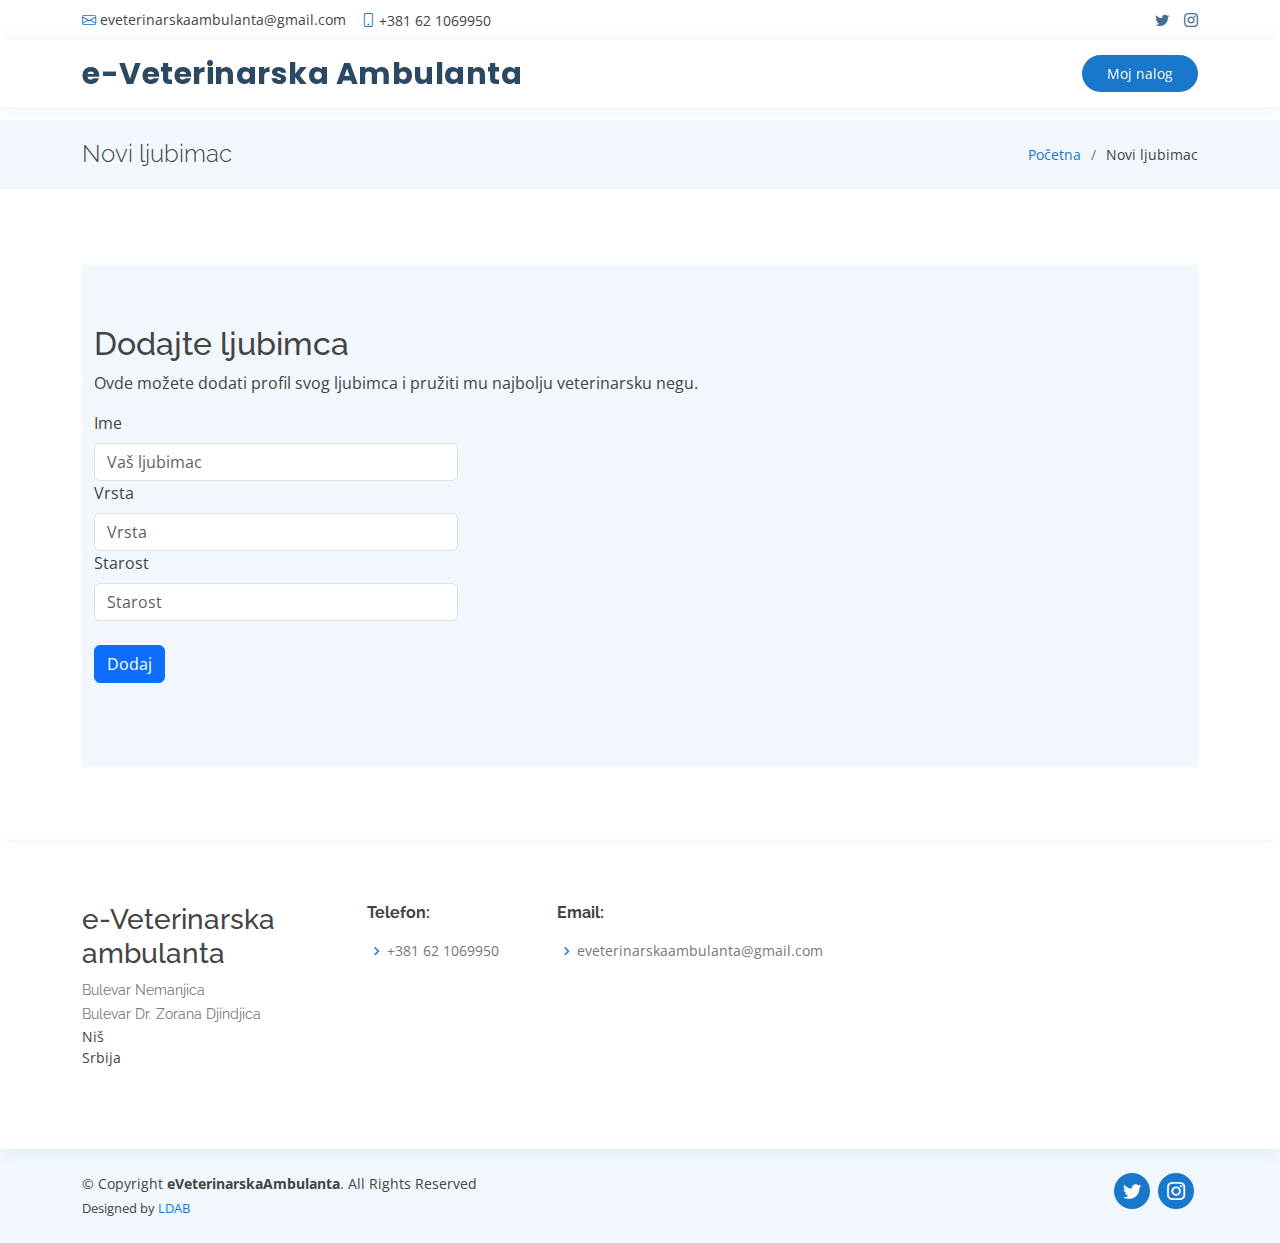
<file: Client/dodavanjeLjubimca.html>
<!DOCTYPE html>
<html lang="en">

<head>
  <meta charset="utf-8">
  <meta content="width=device-width, initial-scale=1.0" name="viewport">

  <title>eVeterinarskaAmbulanta</title>
  <meta content="" name="description">
  <meta content="" name="keywords">

  <!-- Favicons -->
  <link href="assets/img/ikonica.jpg" rel="icon">
  <link href="assets/img/ikonica.jpg" rel="apple-touch-icon">

  <!-- Google Fonts -->
  <link
    href="https://fonts.googleapis.com/css?family=Open+Sans:300,300i,400,400i,600,600i,700,700i|Raleway:300,300i,400,400i,500,500i,600,600i,700,700i|Poppins:300,300i,400,400i,500,500i,600,600i,700,700i"
    rel="stylesheet">

  <!-- Vendor CSS Files -->
  <link href="assets/vendor/fontawesome-free/css/all.min.css" rel="stylesheet">
  <link href="assets/vendor/animate.css/animate.min.css" rel="stylesheet">
  <link href="assets/vendor/bootstrap/css/bootstrap.min.css" rel="stylesheet">
  <link href="assets/vendor/bootstrap-icons/bootstrap-icons.css" rel="stylesheet">
  <link href="assets/vendor/boxicons/css/boxicons.min.css" rel="stylesheet">
  <link href="assets/vendor/glightbox/css/glightbox.min.css" rel="stylesheet">
  <link href="assets/vendor/remixicon/remixicon.css" rel="stylesheet">
  <link href="assets/vendor/swiper/swiper-bundle.min.css" rel="stylesheet">

  <!-- Template Main CSS File -->
  <link href="assets/css/style.css" rel="stylesheet">

  <!-- =======================================================
  * Template Name: Medilab
  * Updated: May 30 2023 with Bootstrap v5.3.0
  * Template URL: https://bootstrapmade.com/medilab-free-medical-bootstrap-theme/
  * Author: BootstrapMade.com
  * License: https://bootstrapmade.com/license/
  ======================================================== -->
</head>

<body>

  <!-- ======= Top Bar ======= -->
  <div id="topbar" class="d-flex align-items-center fixed-top">
    <div class="container d-flex justify-content-between">
      <div class="contact-info d-flex align-items-center">
        <i class="bi bi-envelope"></i> <a href="mailto:contact@example.com">eveterinarskaambulanta@gmail.com</a>
        <i class="bi bi-phone"></i> +381 62 1069950
      </div>
      <div class="d-none d-lg-flex social-links align-items-center">
        <a href="#" class="twitter"><i class="bi bi-twitter"></i></a>
        <a href="#" class="instagram"><i class="bi bi-instagram"></i></a>
      </div>
    </div>
  </div>

  <!-- ======= Header ======= -->
  <header id="header" class="fixed-top">
    <div class="container d-flex align-items-center">

      <h1 class="logo me-auto"><a href="index.html">e-Veterinarska Ambulanta</a></h1>

      <a href="#" id="moj-nalog" class="appointment-btn scrollto"><span class="d-none d-md-inline">Moj</span> nalog</a>
      <a href="#" id="logoutButton" class="appointment-btn scrollto" style="display: none;"><span
          class="d-none d-md-inline">Logout</span></a>

    </div>
  </header><!-- End Header -->

  <main id="main">

    <!-- ======= Breadcrumbs Section ======= -->
    <section class="breadcrumbs">
      <div class="container">

        <div class="d-flex justify-content-between align-items-center">
          <h2>Novi ljubimac</h2>
          <ol>
            <li><a href="index.html">Početna</a></li>
            <li>Novi ljubimac</li>
          </ol>
        </div>

      </div>
    </section><!-- End Breadcrumbs Section -->

    <section class="inner-page">
      <div class="container">
        <p>
          <!-- ======= Appointment Section ======= -->
        <section id="appointment" class="appointment section-bg">
          <div class="container">


            <form>
              <div>
                <h2>Dodajte ljubimca</h2>
                <p>Ovde možete dodati profil svog ljubimca i pružiti mu najbolju veterinarsku negu.</p>
              </div>
              <div class="col">
                <div class="col-md-4 form-group">
                  <label class="form-label" for="ljubimac">Ime</label>
                  <input type="text" name="name" class="form-control" id="name" placeholder="Vaš ljubimac">
                  <div class="validate"></div>
                </div>
                <div class="col-md-4 form-group mt-3 mt-md-0">
                  <label class="form-label" for="ljubimac">Vrsta</label>
                  <input type="text" class="form-control" name="species" id="species" placeholder="Vrsta">
                  <div class="validate"></div>
                </div>
                <div class="col-md-4 form-group mt-3 mt-md-0">
                  <label class="form-label" for="ljubimac">Starost</label>
                  <input type="number" class="form-control" name="age" id="age" placeholder="Starost">
                  <div class="validate"></div>
                </div>
                <div class="col-md-4 form-group mt-3 mt-md-0">
                  <label class="form-label" for="ljubimac"></label>
                  <div class="validate"></div>
                </div>
                <div class="col-md-4 form-group mt-3 mt-md-0">
                  <button type="submit" class="btn btn-primary btn-block mb-4" name="submit" id="submit"
                    placeholder="Dodaj">Dodaj</button>
                  <div class="validate"></div>
                </div>
              </div>
            </form>
          </div>
        </section>
        <!-- End Appointment Section -->
        </p>
      </div>
    </section>

  </main><!-- End #main -->

  <!-- ======= Footer ======= -->
  <footer id="footer">

    <div class="footer-top">
      <div class="container">
        <div class="row">

          <div class="col-lg-3 col-md-6 footer-contact">
            <h3>e-Veterinarska ambulanta</h3>
            <p>
            <p>Bulevar Nemanjica</p>
            <p>Bulevar Dr. Zorana Djindjica</p>
            Niš<br>
            Srbija <br><br>
            </p>
          </div>

          <div class="col-lg-2 col-md-6 footer-links">
            <h4>Telefon:</h4>
            <ul>
              <li><i class="bx bx-chevron-right"></i> <a>+381 62 1069950</a></li>
            </ul>
          </div>

          <div class="col-lg-3 col-md-6 footer-links">
            <h4>Email:</h4>
            <ul>
              <li><i class="bx bx-chevron-right"></i> <a>eveterinarskaambulanta@gmail.com</a></li>
            </ul>
          </div>

        </div>
      </div>
    </div>

    <div class="container d-md-flex py-4">

      <div class="me-md-auto text-center text-md-start">
        <div class="copyright">
          &copy; Copyright <strong><span>eVeterinarskaAmbulanta<span></strong>. All Rights Reserved
        </div>
        <div class="credits">
          <!-- All the links in the footer should remain intact. -->
          <!-- You can delete the links only if you purchased the pro version. -->
          <!-- Licensing information: https://bootstrapmade.com/license/ -->
          <!-- Purchase the pro version with working PHP/AJAX contact form: https://bootstrapmade.com/medilab-free-medical-bootstrap-theme/ -->
          Designed by <a href="https://bootstrapmade.com/">LDAB</a>
        </div>
      </div>
      <div class="social-links text-center text-md-right pt-3 pt-md-0">
        <a href="https://twitter.com/eVetAmbulanta" class="twitter"><i class="bi bi-twitter"></i></a>
        <a href="https://www.instagram.com/eveterinarskaambulanta/" class="instagram"><i
            class="bi bi-instagram"></i></a>
      </div>
    </div>
  </footer><!-- End Footer -->

  <div id="preloader"></div>
  <a href="#" class="back-to-top d-flex align-items-center justify-content-center"><i
      class="bi bi-arrow-up-short"></i></a>

  <!-- Vendor JS Files -->
  <script src="assets/vendor/purecounter/purecounter_vanilla.js"></script>
  <script src="assets/vendor/bootstrap/js/bootstrap.bundle.min.js"></script>
  <script src="assets/vendor/glightbox/js/glightbox.min.js"></script>
  <script src="assets/vendor/swiper/swiper-bundle.min.js"></script>
  <script src="assets/vendor/php-email-form/validate.js"></script>

  <!-- Template Main JS File -->
  <script src="assets/js/dodavanjeLjubimca.js"></script>

</body>

</html>
</file>
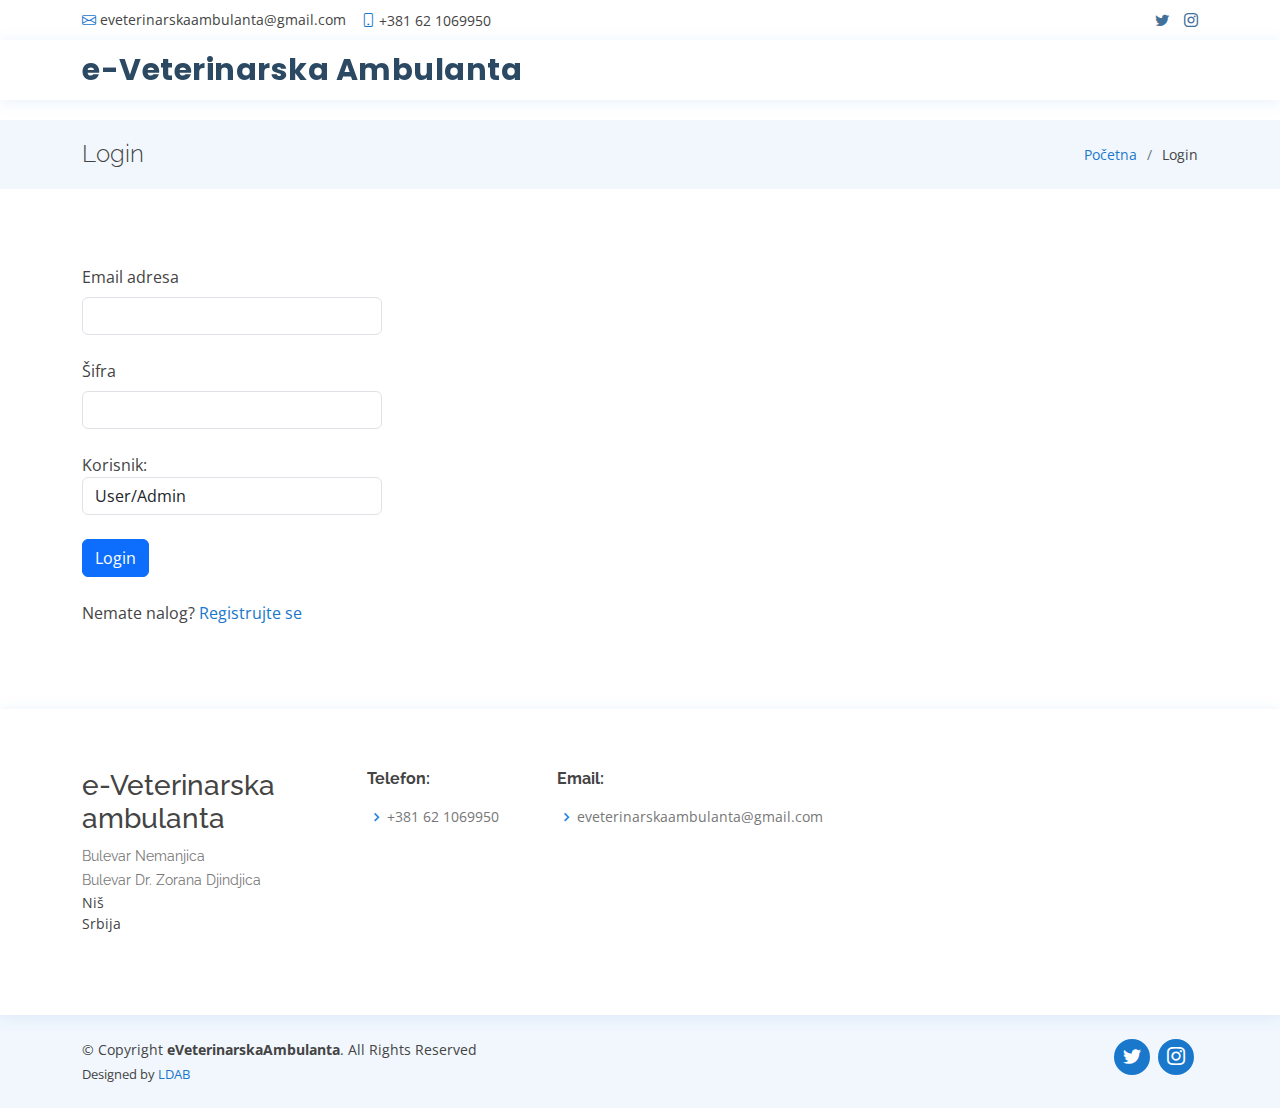
<file: Client/login.html>
<!DOCTYPE html>
<html lang="en">

<head>
  <meta charset="utf-8">
  <meta content="width=device-width, initial-scale=1.0" name="viewport">

  <title>eVeterinarskaAmbulanta</title>
  <meta content="" name="description">
  <meta content="" name="keywords">

  <!-- Favicons -->
  <link href="assets/img/ikonica.jpg" rel="icon">
  <link href="assets/img/ikonica.jpg" rel="apple-touch-icon">

  <!-- Google Fonts -->
  <link
    href="https://fonts.googleapis.com/css?family=Open+Sans:300,300i,400,400i,600,600i,700,700i|Raleway:300,300i,400,400i,500,500i,600,600i,700,700i|Poppins:300,300i,400,400i,500,500i,600,600i,700,700i"
    rel="stylesheet">

  <!-- Vendor CSS Files -->
  <link href="assets/vendor/fontawesome-free/css/all.min.css" rel="stylesheet">
  <link href="assets/vendor/animate.css/animate.min.css" rel="stylesheet">
  <link href="assets/vendor/bootstrap/css/bootstrap.min.css" rel="stylesheet">
  <link href="assets/vendor/bootstrap-icons/bootstrap-icons.css" rel="stylesheet">
  <link href="assets/vendor/boxicons/css/boxicons.min.css" rel="stylesheet">
  <link href="assets/vendor/glightbox/css/glightbox.min.css" rel="stylesheet">
  <link href="assets/vendor/remixicon/remixicon.css" rel="stylesheet">
  <link href="assets/vendor/swiper/swiper-bundle.min.css" rel="stylesheet">

  <!-- Template Main CSS File -->
  <link href="assets/css/style.css" rel="stylesheet">

  <!-- =======================================================
  * Template Name: Medilab
  * Updated: May 30 2023 with Bootstrap v5.3.0
  * Template URL: https://bootstrapmade.com/medilab-free-medical-bootstrap-theme/
  * Author: BootstrapMade.com
  * License: https://bootstrapmade.com/license/
  ======================================================== -->
  <style>
    /* Adjust the width of the form elements */
    .form-outline,
    .form-control {
      width: 300px;
      /* Set your desired width */
    }
  </style>
</head>

<body>

  <!-- ======= Top Bar ======= -->
  <div id="topbar" class="d-flex align-items-center fixed-top">
    <div class="container d-flex justify-content-between">
      <div class="contact-info d-flex align-items-center">
        <i class="bi bi-envelope"></i> <a href="mailto:contact@example.com">eveterinarskaambulanta@gmail.com</a>
        <i class="bi bi-phone"></i> +381 62 1069950
      </div>
      <div class="d-none d-lg-flex social-links align-items-center">
        <a href="#" class="twitter"><i class="bi bi-twitter"></i></a>
        <a href="#" class="instagram"><i class="bi bi-instagram"></i></a>
      </div>
    </div>
  </div>

  <!-- ======= Header ======= -->
  <header id="header" class="fixed-top">
    <div class="container d-flex align-items-center">

      <h1 class="logo me-auto"><a href="index.html">e-Veterinarska Ambulanta</a></h1>
      <a href="#" id="logoutButton" class="appointment-btn scrollto" style="display: none;"><span
          class="d-none d-md-inline">Logout</span></a>

    </div>
  </header><!-- End Header -->

  <main id="main">

    <!-- ======= Breadcrumbs Section ======= -->
    <section class="breadcrumbs">
      <div class="container">

        <div class="d-flex justify-content-between align-items-center">
          <h2>Login</h2>
          <ol>
            <li><a href="index.html">Početna</a></li>
            <li>Login</li>
          </ol>
        </div>

      </div>
    </section><!-- End Breadcrumbs Section -->

    <section class="inner-page">
      <div class="container" width: 300px>
        <p>
        <form>
          <!-- Email input -->
          <div class="form-outline mb-4">
            <label class="form-label" for="form2Example1">Email adresa</label>
            <input type="email" id="email" class="form-control" />
          </div>

          <!-- Password input -->
          <div class="form-outline mb-4">
            <label class="form-label" for="form2Example2">Šifra</label>
            <input type="password" id="password" class="form-control" />
          </div>

          <div class="form-outline mb-4">
            <label for="userType">Korisnik:</label>
            <select id="userType" class="form-control">
              <option value="user">User/Admin</option>
              <option value="veterinarian">Veterinarian</option>
            </select>
          </div>

          <!-- Submit button -->
          <button type="submit" class="btn btn-primary btn-block mb-4" id="login">Login</button>

          <!-- Register buttons -->
          <div class="form-outline mb-4">
            <p>Nemate nalog? <a href="register.html">Registrujte se</a></p>
          </div>
        </form>
        </p>
      </div>
    </section>

  </main><!-- End #main -->

  <!-- ======= Footer ======= -->
  <footer id="footer">

    <div class="footer-top">
      <div class="container">
        <div class="row">

          <div class="col-lg-3 col-md-6 footer-contact">
            <h3>e-Veterinarska ambulanta</h3>
            <p>
            <p>Bulevar Nemanjica</p>
            <p>Bulevar Dr. Zorana Djindjica</p>
            Niš<br>
            Srbija <br><br>
            </p>
          </div>

          <div class="col-lg-2 col-md-6 footer-links">
            <h4>Telefon:</h4>
            <ul>
              <li><i class="bx bx-chevron-right"></i> <a>+381 62 1069950</a></li>
            </ul>
          </div>

          <div class="col-lg-3 col-md-6 footer-links">
            <h4>Email:</h4>
            <ul>
              <li><i class="bx bx-chevron-right"></i> <a>eveterinarskaambulanta@gmail.com</a></li>
            </ul>
          </div>

        </div>
      </div>
    </div>

    <div class="container d-md-flex py-4">

      <div class="me-md-auto text-center text-md-start">
        <div class="copyright">
          &copy; Copyright <strong><span>eVeterinarskaAmbulanta<span></strong>. All Rights Reserved
        </div>
        <div class="credits">
          <!-- All the links in the footer should remain intact. -->
          <!-- You can delete the links only if you purchased the pro version. -->
          <!-- Licensing information: https://bootstrapmade.com/license/ -->
          <!-- Purchase the pro version with working PHP/AJAX contact form: https://bootstrapmade.com/medilab-free-medical-bootstrap-theme/ -->
          Designed by <a href="https://bootstrapmade.com/">LDAB</a>
        </div>
      </div>
      <div class="social-links text-center text-md-right pt-3 pt-md-0">
        <a href="https://twitter.com/eVetAmbulanta" class="twitter"><i class="bi bi-twitter"></i></a>
        <a href="https://www.instagram.com/eveterinarskaambulanta/" class="instagram"><i
            class="bi bi-instagram"></i></a>
      </div>
    </div>
  </footer><!-- End Footer -->

  <div id="preloader"></div>
  <a href="#" class="back-to-top d-flex align-items-center justify-content-center"><i
      class="bi bi-arrow-up-short"></i></a>

  <!-- Vendor JS Files -->
  <script src="assets/vendor/purecounter/purecounter_vanilla.js"></script>
  <script src="assets/vendor/bootstrap/js/bootstrap.bundle.min.js"></script>
  <script src="assets/vendor/glightbox/js/glightbox.min.js"></script>
  <script src="assets/vendor/swiper/swiper-bundle.min.js"></script>
  <script src="assets/vendor/php-email-form/validate.js"></script>

  <!-- Template Main JS File -->
  <script src="assets/js/login.js"></script>

</body>

</html>
</file>
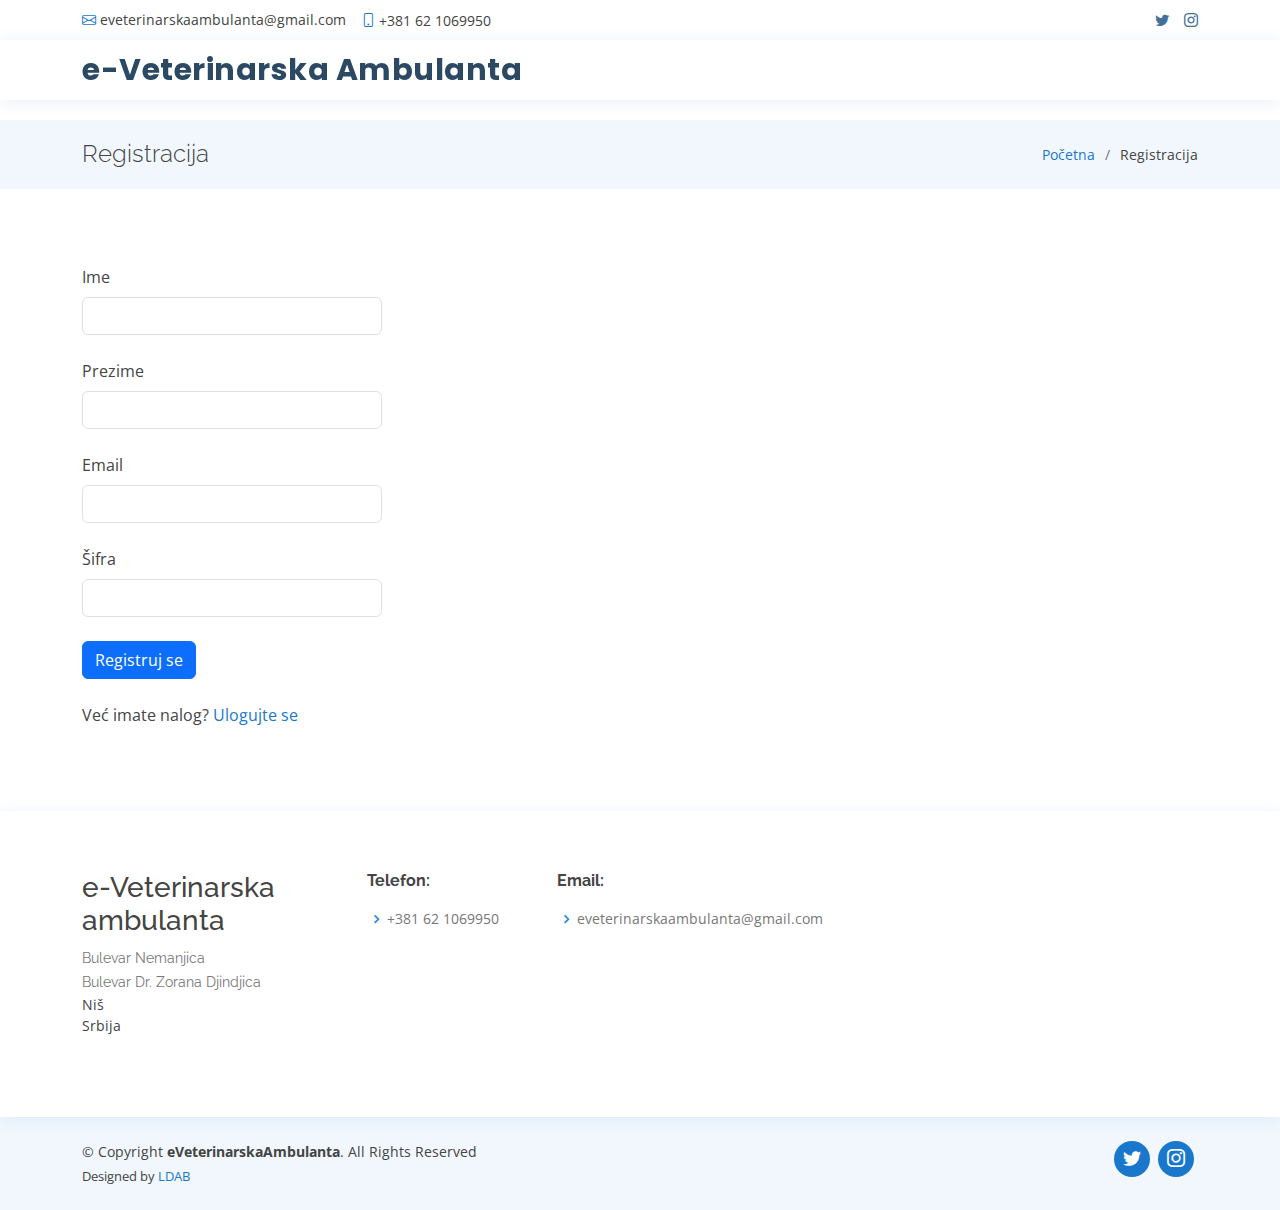
<file: Client/register.html>
<!DOCTYPE html>
<html lang="en">

<head>
  <meta charset="utf-8">
  <meta content="width=device-width, initial-scale=1.0" name="viewport">

  <title>eVeterinarskaAmbulanta</title>
  <meta content="" name="description">
  <meta content="" name="keywords">

  <!-- Favicons -->
  <link href="assets/img/ikonica.jpg" rel="icon">
  <link href="assets/img/ikonica.jpg" rel="apple-touch-icon">

  <!-- Google Fonts -->
  <link
    href="https://fonts.googleapis.com/css?family=Open+Sans:300,300i,400,400i,600,600i,700,700i|Raleway:300,300i,400,400i,500,500i,600,600i,700,700i|Poppins:300,300i,400,400i,500,500i,600,600i,700,700i"
    rel="stylesheet">

  <!-- Vendor CSS Files -->
  <link href="assets/vendor/fontawesome-free/css/all.min.css" rel="stylesheet">
  <link href="assets/vendor/animate.css/animate.min.css" rel="stylesheet">
  <link href="assets/vendor/bootstrap/css/bootstrap.min.css" rel="stylesheet">
  <link href="assets/vendor/bootstrap-icons/bootstrap-icons.css" rel="stylesheet">
  <link href="assets/vendor/boxicons/css/boxicons.min.css" rel="stylesheet">
  <link href="assets/vendor/glightbox/css/glightbox.min.css" rel="stylesheet">
  <link href="assets/vendor/remixicon/remixicon.css" rel="stylesheet">
  <link href="assets/vendor/swiper/swiper-bundle.min.css" rel="stylesheet">

  <!-- Template Main CSS File -->
  <link href="assets/css/style.css" rel="stylesheet">

  <!-- =======================================================
  * Template Name: Medilab
  * Updated: May 30 2023 with Bootstrap v5.3.0
  * Template URL: https://bootstrapmade.com/medilab-free-medical-bootstrap-theme/
  * Author: BootstrapMade.com
  * License: https://bootstrapmade.com/license/
  ======================================================== -->
  <style>
    /* Adjust the width of the form elements */
    .form-outline,
    .form-control {
      width: 300px;
      /* Set your desired width */
    }
  </style>
</head>

<body>

  <!-- ======= Top Bar ======= -->
  <div id="topbar" class="d-flex align-items-center fixed-top">
    <div class="container d-flex justify-content-between">
      <div class="contact-info d-flex align-items-center">
        <i class="bi bi-envelope"></i> <a href="mailto:contact@example.com">eveterinarskaambulanta@gmail.com</a>
        <i class="bi bi-phone"></i> +381 62 1069950
      </div>
      <div class="d-none d-lg-flex social-links align-items-center">
        <a href="#" class="twitter"><i class="bi bi-twitter"></i></a>
        <a href="#" class="instagram"><i class="bi bi-instagram"></i></a>
      </div>
    </div>
  </div>

  <!-- ======= Header ======= -->
  <header id="header" class="fixed-top">
    <div class="container d-flex align-items-center">

      <h1 class="logo me-auto"><a href="index.html">e-Veterinarska Ambulanta</a></h1>
      <a href="#" id="logoutButton" class="appointment-btn scrollto" style="display: none;"><span
          class="d-none d-md-inline">Logout</span></a>

    </div>
  </header><!-- End Header -->

  <main id="main">

    <!-- ======= Breadcrumbs Section ======= -->
    <section class="breadcrumbs">
      <div class="container">

        <div class="d-flex justify-content-between align-items-center">
          <h2>Registracija</h2>
          <ol>
            <li><a href="index.html">Početna</a></li>
            <li>Registracija</li>
          </ol>
        </div>

      </div>
    </section><!-- End Breadcrumbs Section -->

    <section class="inner-page">
      <div class="container" width: 300px>
        <p>
        <form>
          <!-- Email input -->
          <div class="form-outline mb-4">
            <label class="form-label" for="form2Example1">Ime</label>
            <input type="firstName" id="firstName" class="form-control" />
          </div>

          <!-- Password input -->
          <div class="form-outline mb-4">
            <label class="form-label" for="form2Example2">Prezime</label>
            <input type="lastName" id="lastName" class="form-control" />
          </div>

          <div class="form-outline mb-4">
            <label class="form-label" for="form2Example2">Email</label>
            <input type="email" id="email" class="form-control" />
          </div>

          <div class="form-outline mb-4">
            <label class="form-label" for="form2Example2">Šifra</label>
            <input type="password" id="password" class="form-control" />
          </div>

          <!-- Submit button -->
          <button type="submit" class="btn btn-primary btn-block mb-4" id="register">Registruj se</button>

          <!-- Register buttons -->
          <div class="form-outline mb-4">
            <p>Već imate nalog? <a href="login.html">Ulogujte se</a></p>
          </div>
        </form>
        </p>
      </div>
    </section>

  </main><!-- End #main -->

  <!-- ======= Footer ======= -->
  <footer id="footer">

    <div class="footer-top">
      <div class="container">
        <div class="row">

          <div class="col-lg-3 col-md-6 footer-contact">
            <h3>e-Veterinarska ambulanta</h3>
            <p>
            <p>Bulevar Nemanjica</p>
            <p>Bulevar Dr. Zorana Djindjica</p>
            Niš<br>
            Srbija <br><br>
            </p>
          </div>

          <div class="col-lg-2 col-md-6 footer-links">
            <h4>Telefon:</h4>
            <ul>
              <li><i class="bx bx-chevron-right"></i> <a>+381 62 1069950</a></li>
            </ul>
          </div>

          <div class="col-lg-3 col-md-6 footer-links">
            <h4>Email:</h4>
            <ul>
              <li><i class="bx bx-chevron-right"></i> <a>eveterinarskaambulanta@gmail.com</a></li>
            </ul>
          </div>

        </div>
      </div>
    </div>

    <div class="container d-md-flex py-4">

      <div class="me-md-auto text-center text-md-start">
        <div class="copyright">
          &copy; Copyright <strong><span>eVeterinarskaAmbulanta<span></strong>. All Rights Reserved
        </div>
        <div class="credits">
          <!-- All the links in the footer should remain intact. -->
          <!-- You can delete the links only if you purchased the pro version. -->
          <!-- Licensing information: https://bootstrapmade.com/license/ -->
          <!-- Purchase the pro version with working PHP/AJAX contact form: https://bootstrapmade.com/medilab-free-medical-bootstrap-theme/ -->
          Designed by <a href="https://bootstrapmade.com/">LDAB</a>
        </div>
      </div>
      <div class="social-links text-center text-md-right pt-3 pt-md-0">
        <a href="https://twitter.com/eVetAmbulanta" class="twitter"><i class="bi bi-twitter"></i></a>
        <a href="https://www.instagram.com/eveterinarskaambulanta/" class="instagram"><i
            class="bi bi-instagram"></i></a>
      </div>
    </div>
  </footer><!-- End Footer -->

  <div id="preloader"></div>
  <a href="#" class="back-to-top d-flex align-items-center justify-content-center"><i
      class="bi bi-arrow-up-short"></i></a>

  <!-- Vendor JS Files -->
  <script src="assets/vendor/purecounter/purecounter_vanilla.js"></script>
  <script src="assets/vendor/bootstrap/js/bootstrap.bundle.min.js"></script>
  <script src="assets/vendor/glightbox/js/glightbox.min.js"></script>
  <script src="assets/vendor/swiper/swiper-bundle.min.js"></script>
  <script src="assets/vendor/php-email-form/validate.js"></script>

  <!-- Template Main JS File -->
  <script src="assets/js/register.js"></script>

</body>

</html>
</file>
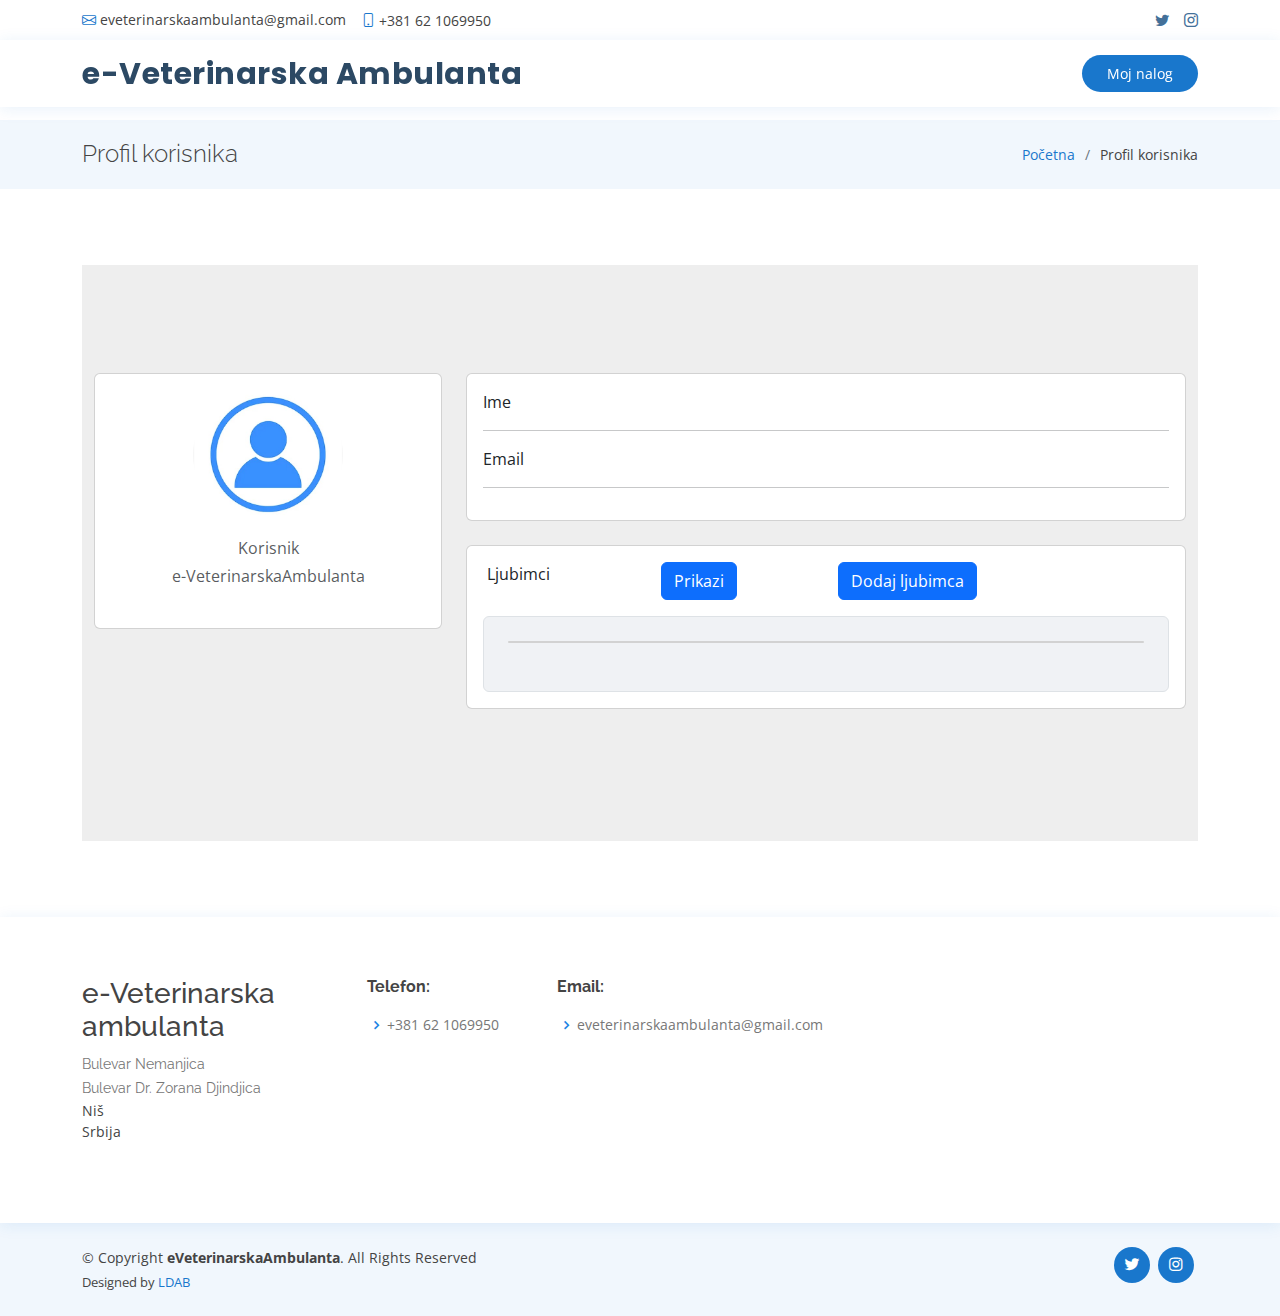
<file: Client/userProfile.html>
<!DOCTYPE html>
<html lang="en">

<head>
  <meta charset="utf-8">
  <meta content="width=device-width, initial-scale=1.0" name="viewport">

  <title>eVeterinarskaAmbulanta</title>
  <meta content="" name="description">
  <meta content="" name="keywords">

  <!-- Favicons -->
  <link href="assets/img/ikonica.jpg" rel="icon">
  <link href="assets/img/ikonica.jpg" rel="apple-touch-icon">

  <!-- Google Fonts -->
  <link
    href="https://fonts.googleapis.com/css?family=Open+Sans:300,300i,400,400i,600,600i,700,700i|Raleway:300,300i,400,400i,500,500i,600,600i,700,700i|Poppins:300,300i,400,400i,500,500i,600,600i,700,700i"
    rel="stylesheet">

  <!-- Vendor CSS Files -->
  <link href="assets/vendor/fontawesome-free/css/all.min.css" rel="stylesheet">
  <link href="assets/vendor/animate.css/animate.min.css" rel="stylesheet">
  <link href="assets/vendor/bootstrap/css/bootstrap.min.css" rel="stylesheet">
  <link href="assets/vendor/bootstrap-icons/bootstrap-icons.css" rel="stylesheet">
  <link href="assets/vendor/boxicons/css/boxicons.min.css" rel="stylesheet">
  <link href="assets/vendor/glightbox/css/glightbox.min.css" rel="stylesheet">
  <link href="assets/vendor/remixicon/remixicon.css" rel="stylesheet">
  <link href="assets/vendor/swiper/swiper-bundle.min.css" rel="stylesheet">

  <!-- Template Main CSS File -->
  <link href="assets/css/style.css" rel="stylesheet">

  <!-- =======================================================
  * Template Name: Medilab
  * Updated: May 30 2023 with Bootstrap v5.3.0
  * Template URL: https://bootstrapmade.com/medilab-free-medical-bootstrap-theme/
  * Author: BootstrapMade.com
  * License: https://bootstrapmade.com/license/
  ======================================================== -->
</head>

<body>

  <!-- ======= Top Bar ======= -->
  <div id="topbar" class="d-flex align-items-center fixed-top">
    <div class="container d-flex justify-content-between">
      <div class="contact-info d-flex align-items-center">
        <i class="bi bi-envelope"></i> <a href="mailto:contact@example.com">eveterinarskaambulanta@gmail.com</a>
        <i class="bi bi-phone"></i> +381 62 1069950
      </div>
      <div class="d-none d-lg-flex social-links align-items-center">
        <a href="https://twitter.com/eVetAmbulanta" class="twitter"><i class="bi bi-twitter"></i></a>
        <a href="https://www.instagram.com/eveterinarskaambulanta/" class="instagram"><i
            class="bi bi-instagram"></i></a>
      </div>
    </div>
  </div>

  <!-- ======= Header ======= -->
  <header id="header" class="fixed-top">
    <div class="container d-flex align-items-center">

      <h1 class="logo me-auto"><a href="index.html">e-Veterinarska Ambulanta</a></h1>
      <a href="#" id="moj-nalog" class="appointment-btn scrollto"><span class="d-none d-md-inline">Moj</span> nalog</a>
      <a href="#" id="logoutButton" class="appointment-btn scrollto" style="display: none;"><span
          class="d-none d-md-inline">Logout</span></a>

    </div>
  </header><!-- End Header -->

  <main id="main">

    <!-- ======= Breadcrumbs Section ======= -->
    <section class="breadcrumbs">
      <div class="container">

        <div class="d-flex justify-content-between align-items-center">
          <h2>Profil korisnika</h2>
          <ol>
            <li><a href="index.html">Početna</a></li>
            <li>Profil korisnika</li>
          </ol>
        </div>

      </div>
    </section><!-- End Breadcrumbs Section -->

    <section class="inner-page">
      <div class="container">
        <p>
        <section style="background-color: #eee;">
          <div class="container py-5">
            <div class="row">
              <div class="col-lg-4">
                <div class="card mb-4">
                  <div class="card-body text-center">
                    <img src="assets/img/user.jpg" alt="avatar" class="rounded-circle img-fluid" style="width: 150px;">
                    <h5 class="my-3"><span id="name"></span></h5>
                    <p class="text-muted mb-1">Korisnik</p>
                    <p class="text-muted mb-4">e-VeterinarskaAmbulanta</p>
                  </div>
                </div>
              </div>
              <div class="col-lg-8">
                <div class="card mb-4">
                  <div class="card-body">
                    <div class="row">
                      <div class="col-sm-3">
                        <p class="mb-0">Ime</p>
                      </div>
                      <div class="col-sm-9">
                        <p class="text-muted mb-0"><span id="nameForm"></span></p>
                      </div>
                    </div>
                    <hr>
                    <div class="row">
                      <div class="col-sm-3">
                        <p class="mb-0">Email</p>
                      </div>
                      <div class="col-sm-9">
                        <p class="text-muted mb-0"><span id="email"></span></p>
                      </div>
                    </div>
                    <hr>
                  </div>
                </div>
                <div class="col-lg-12">
                  <div class="card mb-4">
                    <div class="card-body">
                      <div class="row">
                        <div class="col-sm-3">
                          <p class="mb-4"><span class="text-primary font-italic me-1" id="pets"></span> Ljubimci
                          </p>
                        </div>
                        <div class="col-sm-3">
                          <button id="togglePets" class="btn btn-primary mb-3">Prikazi</button>
                        </div>
                        <div class="col-sm-3">
                          <button id="toggleAddPets" class="btn btn-primary mb-1">Dodaj ljubimca</button>
                        </div>
                      </div>
                      <div class="row d-flex justify-content-center">
                        <div class="col-md-12 col-lg-12">
                          <div class="card shadow-0 border" style="background-color: #f0f2f5;">
                            <div class="card-body p-4">

                              <div class="card mb-4">
                                <div class="card-body" id="petsContainer" style="display: none;">
                                  <!-- ljubmici -->
                                </div>
                              </div>
                            </div>
                          </div>
                        </div>
                      </div>
                    </div>
                  </div>
                </div>
              </div>
            </div>
          </div>
      </div>
    </section>
    </p>
    </div>
    </section>

  </main><!-- End #main -->

  <!-- ======= Footer ======= -->
  <footer id="footer">

    <div class="footer-top">
      <div class="container">
        <div class="row">

          <div class="col-lg-3 col-md-6 footer-contact">
            <h3>e-Veterinarska ambulanta</h3>
            <p>
            <p>Bulevar Nemanjica</p>
            <p>Bulevar Dr. Zorana Djindjica</p>
            Niš<br>
            Srbija <br><br>
            </p>
          </div>

          <div class="col-lg-2 col-md-6 footer-links">
            <h4>Telefon:</h4>
            <ul>
              <li><i class="bx bx-chevron-right"></i> <a>+381 62 1069950</a></li>
            </ul>
          </div>

          <div class="col-lg-3 col-md-6 footer-links">
            <h4>Email:</h4>
            <ul>
              <li><i class="bx bx-chevron-right"></i> <a>eveterinarskaambulanta@gmail.com</a></li>
            </ul>
          </div>

        </div>
      </div>
    </div>

    <div class="container d-md-flex py-4">

      <div class="me-md-auto text-center text-md-start">
        <div class="copyright">
          &copy; Copyright <strong><span>eVeterinarskaAmbulanta<span></strong>. All Rights Reserved
        </div>
        <div class="credits">
          <!-- All the links in the footer should remain intact. -->
          <!-- You can delete the links only if you purchased the pro version. -->
          <!-- Licensing information: https://bootstrapmade.com/license/ -->
          <!-- Purchase the pro version with working PHP/AJAX contact form: https://bootstrapmade.com/medilab-free-medical-bootstrap-theme/ -->
          Designed by <a href="https://bootstrapmade.com/">LDAB</a>
        </div>
      </div>
      <div class="social-links text-center text-md-right pt-3 pt-md-0">
        <a href="#" class="twitter"><i class="bx bxl-twitter"></i></a>
        <a href="#" class="instagram"><i class="bx bxl-instagram"></i></a>
      </div>
    </div>
  </footer><!-- End Footer -->

  <div id="preloader"></div>
  <a href="#" class="back-to-top d-flex align-items-center justify-content-center"><i
      class="bi bi-arrow-up-short"></i></a>

  <!-- Vendor JS Files -->
  <script src="assets/vendor/purecounter/purecounter_vanilla.js"></script>
  <script src="assets/vendor/bootstrap/js/bootstrap.bundle.min.js"></script>
  <script src="assets/vendor/glightbox/js/glightbox.min.js"></script>
  <script src="assets/vendor/swiper/swiper-bundle.min.js"></script>
  <script src="assets/vendor/php-email-form/validate.js"></script>

  <!-- Template Main JS File -->
  <script src="assets/js/userProfile.js"></script>

</body>

</html>
</file>
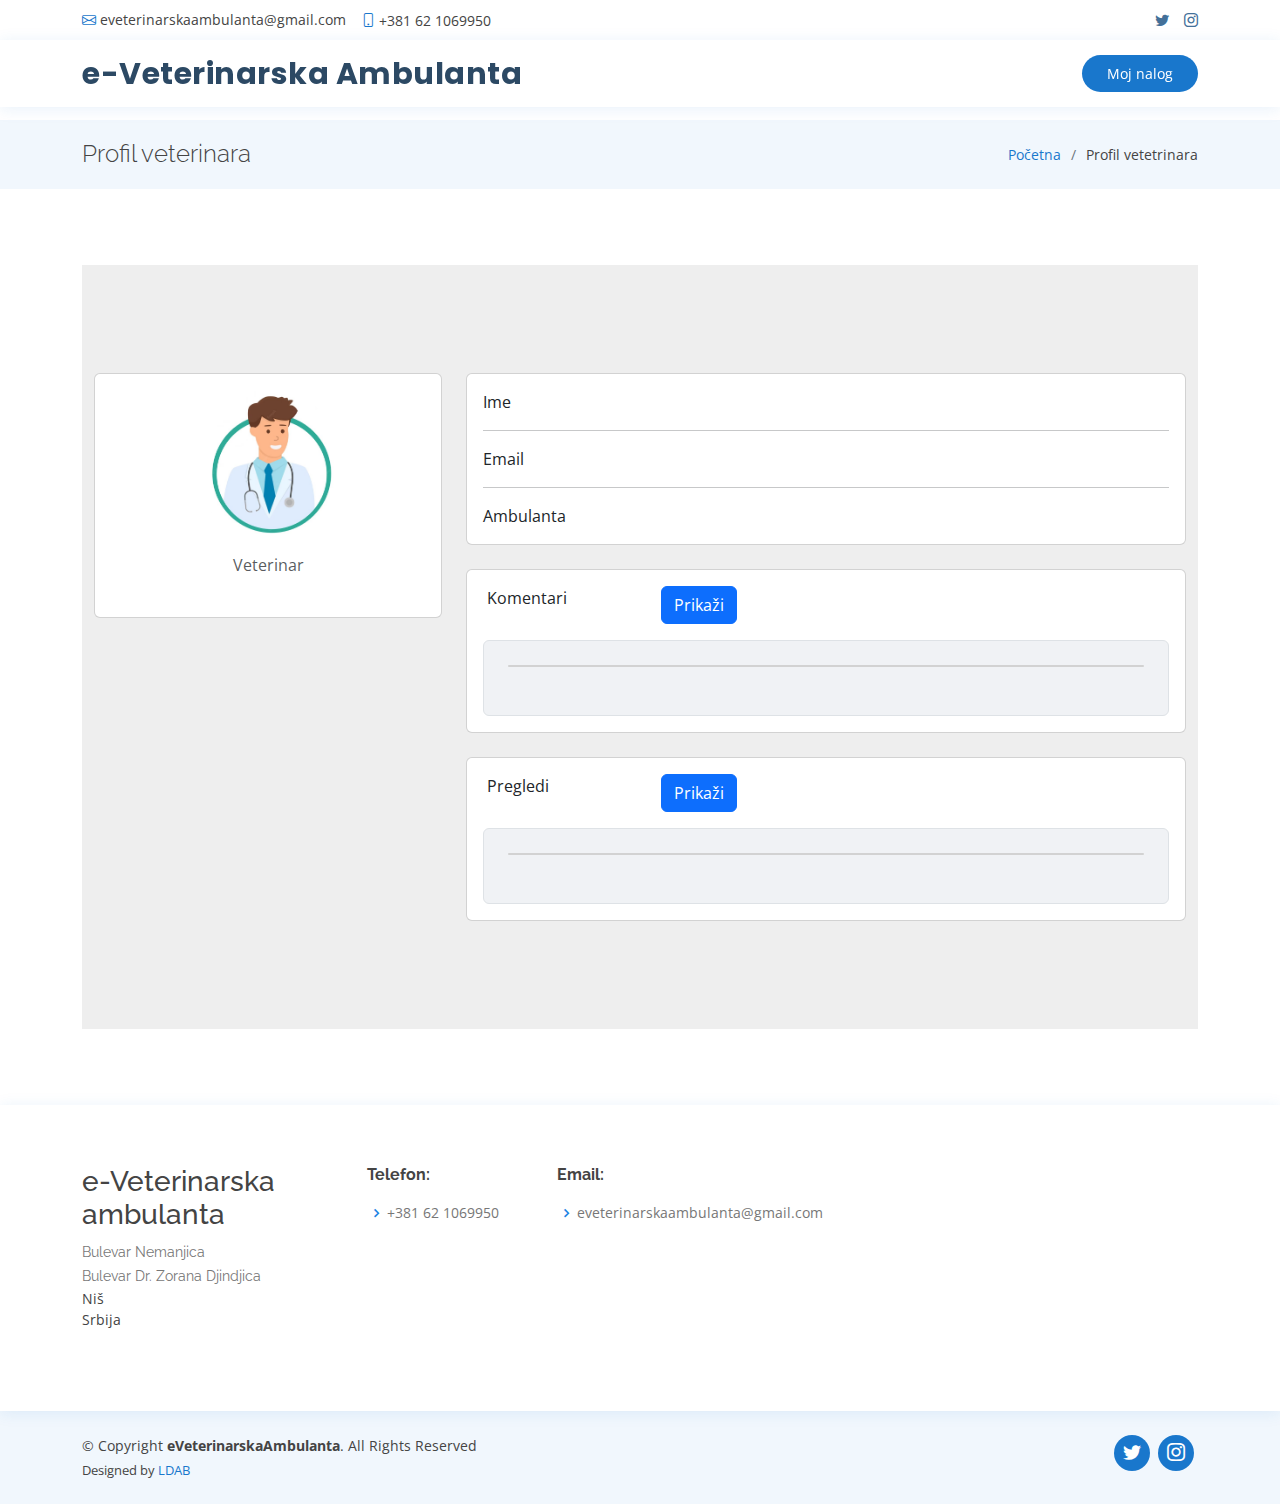
<file: Client/vetProfile.html>
<!DOCTYPE html>
<html lang="en">

<head>
  <meta charset="utf-8">
  <meta content="width=device-width, initial-scale=1.0" name="viewport">

  <title>eVeterinarskaAmbulanta</title>
  <meta content="" name="description">
  <meta content="" name="keywords">

  <!-- Favicons -->
  <link href="assets/img/ikonica.jpg" rel="icon">
  <link href="assets/img/ikonica.jpg" rel="apple-touch-icon">

  <!-- Google Fonts -->
  <link
    href="https://fonts.googleapis.com/css?family=Open+Sans:300,300i,400,400i,600,600i,700,700i|Raleway:300,300i,400,400i,500,500i,600,600i,700,700i|Poppins:300,300i,400,400i,500,500i,600,600i,700,700i"
    rel="stylesheet">

  <!-- Vendor CSS Files -->
  <link href="assets/vendor/fontawesome-free/css/all.min.css" rel="stylesheet">
  <link href="assets/vendor/animate.css/animate.min.css" rel="stylesheet">
  <link href="assets/vendor/bootstrap/css/bootstrap.min.css" rel="stylesheet">
  <link href="assets/vendor/bootstrap-icons/bootstrap-icons.css" rel="stylesheet">
  <link href="assets/vendor/boxicons/css/boxicons.min.css" rel="stylesheet">
  <link href="assets/vendor/glightbox/css/glightbox.min.css" rel="stylesheet">
  <link href="assets/vendor/remixicon/remixicon.css" rel="stylesheet">
  <link href="assets/vendor/swiper/swiper-bundle.min.css" rel="stylesheet">

  <!-- Template Main CSS File -->
  <link href="assets/css/style.css" rel="stylesheet">

  <!-- =======================================================
  * Template Name: Medilab
  * Updated: May 30 2023 with Bootstrap v5.3.0
  * Template URL: https://bootstrapmade.com/medilab-free-medical-bootstrap-theme/
  * Author: BootstrapMade.com
  * License: https://bootstrapmade.com/license/
  ======================================================== -->
</head>

<body>

  <!-- ======= Top Bar ======= -->
  <div id="topbar" class="d-flex align-items-center fixed-top">
    <div class="container d-flex justify-content-between">
      <div class="contact-info d-flex align-items-center">
        <i class="bi bi-envelope"></i> <a href="mailto:contact@example.com">eveterinarskaambulanta@gmail.com</a>
        <i class="bi bi-phone"></i> +381 62 1069950
      </div>
      <div class="d-none d-lg-flex social-links align-items-center">
        <a href="#" class="twitter"><i class="bi bi-twitter"></i></a>
        <a href="#" class="instagram"><i class="bi bi-instagram"></i></a>
      </div>
    </div>
  </div>

  <!-- ======= Header ======= -->
  <header id="header" class="fixed-top">
    <div class="container d-flex align-items-center">

      <h1 class="logo me-auto"><a href="index.html">e-Veterinarska Ambulanta</a></h1>

      <a href="#" id="moj-nalog" class="appointment-btn scrollto"><span class="d-none d-md-inline">Moj</span> nalog</a>
      <a href="#" id="logoutButton" class="appointment-btn scrollto" style="display: none;"><span
          class="d-none d-md-inline">Logout</span></a>

    </div>
  </header><!-- End Header -->

  <main id="main">

    <!-- ======= Breadcrumbs Section ======= -->
    <section class="breadcrumbs">
      <div class="container">

        <div class="d-flex justify-content-between align-items-center">
          <h2>Profil veterinara</h2>
          <ol>
            <li><a href="index.html">Početna</a></li>
            <li>Profil vetetrinara</li>
          </ol>
        </div>

      </div>
    </section><!-- End Breadcrumbs Section -->

    <section class="inner-page">
      <div class="container">
        <p>
        <section style="background-color: #eee;">
          <div class="container py-5">
            <div class="row">
              <div class="col-lg-4">
                <div class="card mb-4">
                  <div class="card-body text-center">
                    <img src="assets/img/doctor.jpg" alt="avatar" class="rounded-circle img-fluid"
                      style="width: 150px;">
                    <h5 class="my-3"><span id="name"></span></h5>
                    <p class="text-muted mb-1">Veterinar</p>
                    <p class="text-muted mb-4"><span id="ambulanceName"></span></p>
                  </div>
                </div>
              </div>
              <div class="col-lg-8">
                <div class="card mb-4">
                  <div class="card-body">
                    <div class="row">
                      <div class="col-sm-3">
                        <p class="mb-0">Ime</p>
                      </div>
                      <div class="col-sm-9">
                        <p class="text-muted mb-0"><span id="nameForm"></span></p>
                      </div>
                    </div>
                    <hr>
                    <div class="row">
                      <div class="col-sm-3">
                        <p class="mb-0">Email</p>
                      </div>
                      <div class="col-sm-9">
                        <p class="text-muted mb-0"><span id="email"></span></p>
                      </div>
                    </div>
                    <hr>
                    <div class="row">
                      <div class="col-sm-3">
                        <p class="mb-0">Ambulanta</p>
                      </div>
                      <div class="col-sm-9">
                        <p class="text-muted mb-0"><span id="ambulanceNameForm"></span></p>
                      </div>
                    </div>
                  </div>
                </div>
                <div class="col-lg-12">
                  <div class="card mb-4">
                    <div class="card-body">
                      <div class="row">
                        <div class="col-sm-3">
                          <p class="mb-4"><span class="text-primary font-italic me-1" id="review"></span> Komentari
                          </p>
                        </div>
                        <div class="col-sm-3">
                          <button id="toggleReviews" class="btn btn-primary mb-3">Prikaži</button>
                        </div>
                      </div>
                      <div class="row d-flex justify-content-center">
                        <div class="col-md-12 col-lg-12">
                          <div class="card shadow-0 border" style="background-color: #f0f2f5;">
                            <div class="card-body p-4">

                              <div class="card mb-4">
                                <div class="card-body" id="commentsContainer" style="display: none;">
                                  <!-- komentari -->
                                </div>
                              </div>
                            </div>
                          </div>
                        </div>
                      </div>
                    </div>
                  </div>
                </div>
                <div class="col-md-12">
                  <div class="card mb-4 mb-md-0">
                    <div class="card-body">
                      <div class="row">
                        <div class="col-sm-3">
                          <p class="mb-4"><span class="text-primary font-italic me-1" id="appointment"></span> Pregledi
                          </p>
                        </div>
                        <div class="col-sm-3">
                          <button id="toggleAppointments" class="btn btn-primary mb-3">Prikaži</button>
                        </div>
                      </div>
                      <div class="row d-flex justify-content-center">
                        <div class="col-md-12 col-lg-12">
                          <div class="card shadow-0 border" style="background-color: #f0f2f5;">
                            <div class="card-body p-4">

                              <div class="card mb-4">
                                <div class="card-body" id="appointmentsContainer" style="display: none;">
                                  <!-- pregledi                                           -->
                                </div>
                              </div>
                            </div>
                          </div>
                        </div>
                      </div>
                    </div>
                  </div>
                </div>
              </div>
            </div>
          </div>
        </section>
        </p>
      </div>
    </section>

  </main><!-- End #main -->

  <!-- ======= Footer ======= -->
  <footer id="footer">

    <div class="footer-top">
      <div class="container">
        <div class="row">

          <div class="col-lg-3 col-md-6 footer-contact">
            <h3>e-Veterinarska ambulanta</h3>
            <p>
            <p>Bulevar Nemanjica</p>
            <p>Bulevar Dr. Zorana Djindjica</p>
            Niš<br>
            Srbija <br><br>
            </p>
          </div>

          <div class="col-lg-2 col-md-6 footer-links">
            <h4>Telefon:</h4>
            <ul>
              <li><i class="bx bx-chevron-right"></i> <a>+381 62 1069950</a></li>
            </ul>
          </div>

          <div class="col-lg-3 col-md-6 footer-links">
            <h4>Email:</h4>
            <ul>
              <li><i class="bx bx-chevron-right"></i> <a>eveterinarskaambulanta@gmail.com</a></li>
            </ul>
          </div>

        </div>
      </div>
    </div>

    <div class="container d-md-flex py-4">

      <div class="me-md-auto text-center text-md-start">
        <div class="copyright">
          &copy; Copyright <strong><span>eVeterinarskaAmbulanta<span></strong>. All Rights Reserved
        </div>
        <div class="credits">
          <!-- All the links in the footer should remain intact. -->
          <!-- You can delete the links only if you purchased the pro version. -->
          <!-- Licensing information: https://bootstrapmade.com/license/ -->
          <!-- Purchase the pro version with working PHP/AJAX contact form: https://bootstrapmade.com/medilab-free-medical-bootstrap-theme/ -->
          Designed by <a href="https://bootstrapmade.com/">LDAB</a>
        </div>
      </div>
      <div class="social-links text-center text-md-right pt-3 pt-md-0">
        <a href="https://twitter.com/eVetAmbulanta" class="twitter"><i class="bi bi-twitter"></i></a>
        <a href="https://www.instagram.com/eveterinarskaambulanta/" class="instagram"><i
            class="bi bi-instagram"></i></a>
      </div>
    </div>
  </footer><!-- End Footer -->

  <div id="preloader"></div>
  <a href="#" class="back-to-top d-flex align-items-center justify-content-center"><i
      class="bi bi-arrow-up-short"></i></a>

  <!-- Vendor JS Files -->
  <script src="assets/vendor/purecounter/purecounter_vanilla.js"></script>
  <script src="assets/vendor/bootstrap/js/bootstrap.bundle.min.js"></script>
  <script src="assets/vendor/glightbox/js/glightbox.min.js"></script>
  <script src="assets/vendor/swiper/swiper-bundle.min.js"></script>
  <script src="assets/vendor/php-email-form/validate.js"></script>

  <!-- Template Main JS File -->
  <script src="assets/js/vetProfile.js"></script>

</body>

</html>
</file>
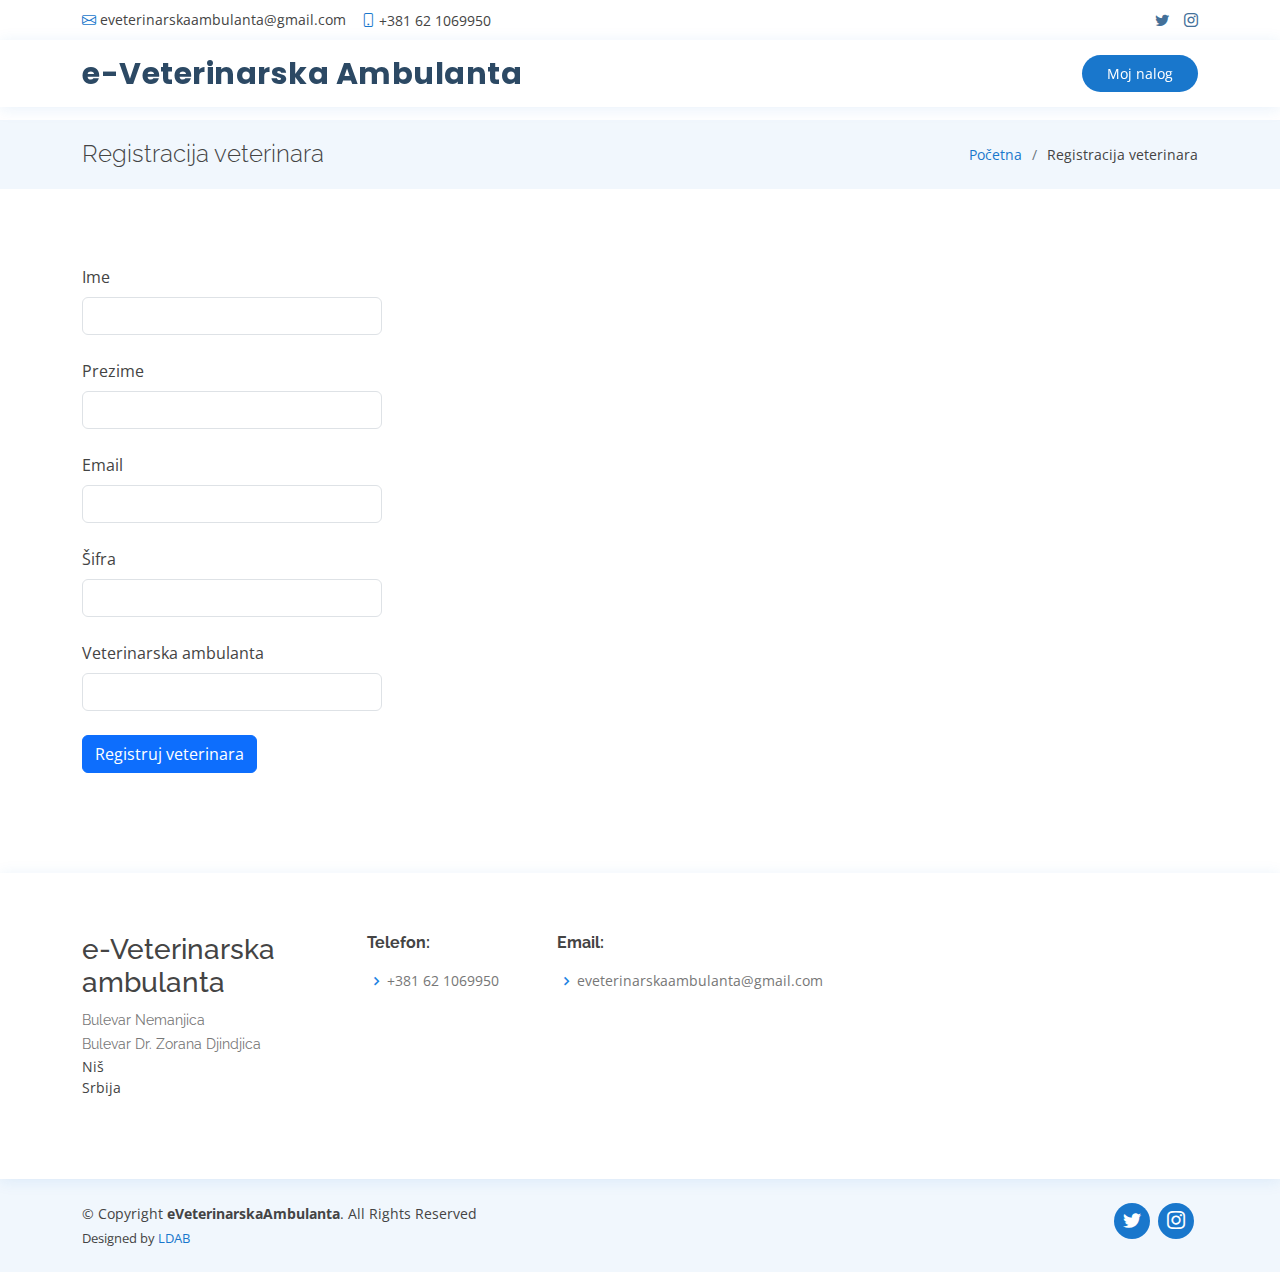
<file: Client/vetRegister.html>
<!DOCTYPE html>
<html lang="en">

<head>
  <meta charset="utf-8">
  <meta content="width=device-width, initial-scale=1.0" name="viewport">

  <title>eVeterinarskaAmbulanta</title>
  <meta content="" name="description">
  <meta content="" name="keywords">

  <!-- Favicons -->
  <link href="assets/img/ikonica.jpg" rel="icon">
  <link href="assets/img/ikonica.jpg" rel="apple-touch-icon">

  <!-- Google Fonts -->
  <link
    href="https://fonts.googleapis.com/css?family=Open+Sans:300,300i,400,400i,600,600i,700,700i|Raleway:300,300i,400,400i,500,500i,600,600i,700,700i|Poppins:300,300i,400,400i,500,500i,600,600i,700,700i"
    rel="stylesheet">

  <!-- Vendor CSS Files -->
  <link href="assets/vendor/fontawesome-free/css/all.min.css" rel="stylesheet">
  <link href="assets/vendor/animate.css/animate.min.css" rel="stylesheet">
  <link href="assets/vendor/bootstrap/css/bootstrap.min.css" rel="stylesheet">
  <link href="assets/vendor/bootstrap-icons/bootstrap-icons.css" rel="stylesheet">
  <link href="assets/vendor/boxicons/css/boxicons.min.css" rel="stylesheet">
  <link href="assets/vendor/glightbox/css/glightbox.min.css" rel="stylesheet">
  <link href="assets/vendor/remixicon/remixicon.css" rel="stylesheet">
  <link href="assets/vendor/swiper/swiper-bundle.min.css" rel="stylesheet">

  <!-- Template Main CSS File -->
  <link href="assets/css/style.css" rel="stylesheet">

  <!-- =======================================================
  * Template Name: Medilab
  * Updated: May 30 2023 with Bootstrap v5.3.0
  * Template URL: https://bootstrapmade.com/medilab-free-medical-bootstrap-theme/
  * Author: BootstrapMade.com
  * License: https://bootstrapmade.com/license/
  ======================================================== -->
  <style>
    /* Adjust the width of the form elements */
    .form-outline,
    .form-control {
      width: 300px;
      /* Set your desired width */
    }
  </style>
</head>

<body>

  <!-- ======= Top Bar ======= -->
  <div id="topbar" class="d-flex align-items-center fixed-top">
    <div class="container d-flex justify-content-between">
      <div class="contact-info d-flex align-items-center">
        <i class="bi bi-envelope"></i> <a href="mailto:contact@example.com">eveterinarskaambulanta@gmail.com</a>
        <i class="bi bi-phone"></i> +381 62 1069950
      </div>
      <div class="d-none d-lg-flex social-links align-items-center">
        <a href="#" class="twitter"><i class="bi bi-twitter"></i></a>
        <a href="#" class="instagram"><i class="bi bi-instagram"></i></a>
      </div>
    </div>
  </div>

  <!-- ======= Header ======= -->
  <header id="header" class="fixed-top">
    <div class="container d-flex align-items-center">

      <h1 class="logo me-auto"><a href="index.html">e-Veterinarska Ambulanta</a></h1>
      <a href="#" id="moj-nalog" class="appointment-btn scrollto"><span class="d-none d-md-inline">Moj</span> nalog</a>
      <a href="#" id="logoutButton" class="appointment-btn scrollto" style="display: none;"><span
          class="d-none d-md-inline">Logout</span></a>

    </div>
  </header><!-- End Header -->

  <main id="main">

    <!-- ======= Breadcrumbs Section ======= -->
    <section class="breadcrumbs">
      <div class="container">

        <div class="d-flex justify-content-between align-items-center">
          <h2>Registracija veterinara</h2>
          <ol>
            <li><a href="index.html">Početna</a></li>
            <li>Registracija veterinara</li>
          </ol>
        </div>

      </div>
    </section><!-- End Breadcrumbs Section -->

    <section class="inner-page">
      <div class="container" width: 300px>
        <p>
        <form>
          <!-- Email input -->
          <div class="form-outline mb-4">
            <label class="form-label" for="form2Example1">Ime</label>
            <input type="firstName" id="firstName" class="form-control" />
          </div>

          <!-- Password input -->
          <div class="form-outline mb-4">
            <label class="form-label" for="form2Example2">Prezime</label>
            <input type="lastName" id="lastName" class="form-control" />
          </div>

          <div class="form-outline mb-4">
            <label class="form-label" for="form2Example2">Email</label>
            <input type="email" id="email" class="form-control" />
          </div>

          <div class="form-outline mb-4">
            <label class="form-label" for="form2Example2">Šifra</label>
            <input type="password" id="password" class="form-control" />
          </div>

          <div class="form-outline mb-4">
            <label class="form-label" for="ambulance">Veterinarska ambulanta</label>
            <select id="ambulance" class="form-control"></select>
          </div>

          <!-- Submit button -->
          <button type="submit" class="btn btn-primary btn-block mb-4" id="register">Registruj veterinara</button>

        </form>
        </p>
      </div>
    </section>

  </main><!-- End #main -->

  <!-- ======= Footer ======= -->
  <footer id="footer">

    <div class="footer-top">
      <div class="container">
        <div class="row">

          <div class="col-lg-3 col-md-6 footer-contact">
            <h3>e-Veterinarska ambulanta</h3>
            <p>
            <p>Bulevar Nemanjica</p>
            <p>Bulevar Dr. Zorana Djindjica</p>
            Niš<br>
            Srbija <br><br>
            </p>
          </div>

          <div class="col-lg-2 col-md-6 footer-links">
            <h4>Telefon:</h4>
            <ul>
              <li><i class="bx bx-chevron-right"></i> <a>+381 62 1069950</a></li>
            </ul>
          </div>

          <div class="col-lg-3 col-md-6 footer-links">
            <h4>Email:</h4>
            <ul>
              <li><i class="bx bx-chevron-right"></i> <a>eveterinarskaambulanta@gmail.com</a></li>
            </ul>
          </div>

        </div>
      </div>
    </div>

    <div class="container d-md-flex py-4">

      <div class="me-md-auto text-center text-md-start">
        <div class="copyright">
          &copy; Copyright <strong><span>eVeterinarskaAmbulanta<span></strong>. All Rights Reserved
        </div>
        <div class="credits">
          <!-- All the links in the footer should remain intact. -->
          <!-- You can delete the links only if you purchased the pro version. -->
          <!-- Licensing information: https://bootstrapmade.com/license/ -->
          <!-- Purchase the pro version with working PHP/AJAX contact form: https://bootstrapmade.com/medilab-free-medical-bootstrap-theme/ -->
          Designed by <a href="https://bootstrapmade.com/">LDAB</a>
        </div>
      </div>
      <div class="social-links text-center text-md-right pt-3 pt-md-0">
        <a href="https://twitter.com/eVetAmbulanta" class="twitter"><i class="bi bi-twitter"></i></a>
        <a href="https://www.instagram.com/eveterinarskaambulanta/" class="instagram"><i
            class="bi bi-instagram"></i></a>
      </div>
    </div>
  </footer><!-- End Footer -->

  <div id="preloader"></div>
  <a href="#" class="back-to-top d-flex align-items-center justify-content-center"><i
      class="bi bi-arrow-up-short"></i></a>

  <!-- Vendor JS Files -->
  <script src="assets/vendor/purecounter/purecounter_vanilla.js"></script>
  <script src="assets/vendor/bootstrap/js/bootstrap.bundle.min.js"></script>
  <script src="assets/vendor/glightbox/js/glightbox.min.js"></script>
  <script src="assets/vendor/swiper/swiper-bundle.min.js"></script>
  <script src="assets/vendor/php-email-form/validate.js"></script>

  <!-- Template Main JS File -->
  <script src="assets/js/vetRegister.js"></script>

</body>

</html>
</file>
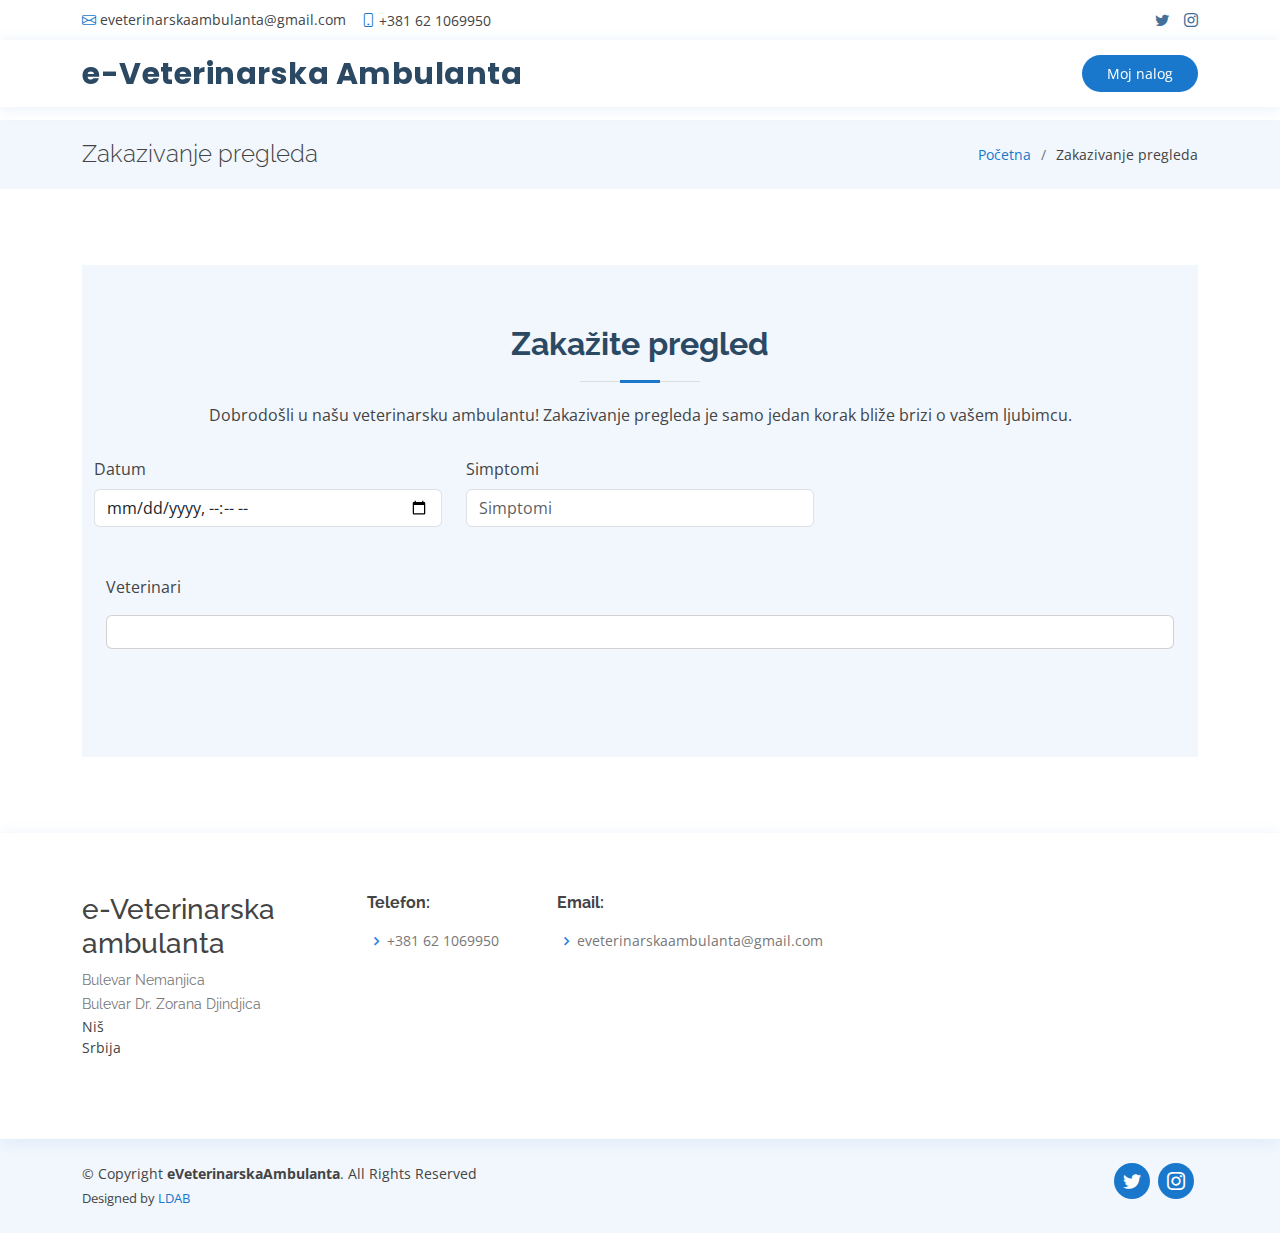
<file: Client/zakazivanjePregleda.html>
<!DOCTYPE html>
<html lang="en">

<head>
  <meta charset="utf-8">
  <meta content="width=device-width, initial-scale=1.0" name="viewport">

  <title>eVeterinarskaAmbulanta</title>
  <meta content="" name="description">
  <meta content="" name="keywords">

  <!-- Favicons -->
  <link href="assets/img/ikonica.jpg" rel="icon">
  <link href="assets/img/ikonica.jpg" rel="apple-touch-icon">

  <!-- Google Fonts -->
  <link
    href="https://fonts.googleapis.com/css?family=Open+Sans:300,300i,400,400i,600,600i,700,700i|Raleway:300,300i,400,400i,500,500i,600,600i,700,700i|Poppins:300,300i,400,400i,500,500i,600,600i,700,700i"
    rel="stylesheet">

  <!-- Vendor CSS Files -->
  <link href="assets/vendor/fontawesome-free/css/all.min.css" rel="stylesheet">
  <link href="assets/vendor/animate.css/animate.min.css" rel="stylesheet">
  <link href="assets/vendor/bootstrap/css/bootstrap.min.css" rel="stylesheet">
  <link href="assets/vendor/bootstrap-icons/bootstrap-icons.css" rel="stylesheet">
  <link href="assets/vendor/boxicons/css/boxicons.min.css" rel="stylesheet">
  <link href="assets/vendor/glightbox/css/glightbox.min.css" rel="stylesheet">
  <link href="assets/vendor/remixicon/remixicon.css" rel="stylesheet">
  <link href="assets/vendor/swiper/swiper-bundle.min.css" rel="stylesheet">

  <!-- Template Main CSS File -->
  <link href="assets/css/style.css" rel="stylesheet">

  <!-- =======================================================
  * Template Name: Medilab
  * Updated: May 30 2023 with Bootstrap v5.3.0
  * Template URL: https://bootstrapmade.com/medilab-free-medical-bootstrap-theme/
  * Author: BootstrapMade.com
  * License: https://bootstrapmade.com/license/
  ======================================================== -->
</head>

<body>

  <!-- ======= Top Bar ======= -->
  <div id="topbar" class="d-flex align-items-center fixed-top">
    <div class="container d-flex justify-content-between">
      <div class="contact-info d-flex align-items-center">
        <i class="bi bi-envelope"></i> <a href="mailto:contact@example.com">eveterinarskaambulanta@gmail.com</a>
        <i class="bi bi-phone"></i> +381 62 1069950
      </div>
      <div class="d-none d-lg-flex social-links align-items-center">
        <a href="#" class="twitter"><i class="bi bi-twitter"></i></a>
        <a href="#" class="instagram"><i class="bi bi-instagram"></i></a>
      </div>
    </div>
  </div>

  <!-- ======= Header ======= -->
  <header id="header" class="fixed-top">
    <div class="container d-flex align-items-center">

      <h1 class="logo me-auto"><a href="index.html">e-Veterinarska Ambulanta</a></h1>

      <a href="#" id="moj-nalog" class="appointment-btn scrollto"><span class="d-none d-md-inline">Moj</span> nalog</a>
      <a href="#" id="logoutButton" class="appointment-btn scrollto" style="display: none;"><span
          class="d-none d-md-inline">Logout</span></a>

    </div>
  </header><!-- End Header -->

  <main id="main">

    <!-- ======= Breadcrumbs Section ======= -->
    <section class="breadcrumbs">
      <div class="container">

        <div class="d-flex justify-content-between align-items-center">
          <h2>Zakazivanje pregleda</h2>
          <ol>
            <li><a href="index.html">Početna</a></li>
            <li>Zakazivanje pregleda</li>
          </ol>
        </div>

      </div>
    </section><!-- End Breadcrumbs Section -->

    <section class="inner-page">
      <div class="container">
        <p>
          <!-- ======= Appointment Section ======= -->
        <section id="appointment" class="appointment section-bg">
          <div class="container">

            <div class="section-title">
              <h2>Zakažite pregled</h2>
              <p>Dobrodošli u našu veterinarsku ambulantu! Zakazivanje pregleda je samo jedan korak bliže brizi o vašem
                ljubimcu.</p>
            </div>

            <form>
              <div class="row">
                <div class="col-md-4 form-group">
                  <label class="form-label" for="veterinar">Datum</label>
                  <input type="datetime-local" name="date" class="form-control" id="date" placeholder="datetime-local">
                  <div class="validate"></div>
                </div>
                <div class="col-md-4 form-group mt-3 mt-md-0">
                  <label class="form-label" for="veterinar">Simptomi</label>
                  <input type="text" class="form-control" name="symptom" id="symptom" placeholder="Simptomi">
                  <div class="validate"></div>
                </div>
              </div>
              <div class="container mt-5 mb-5">
                <div class="d-flex justify-content-between mb-3">
                  <span>Veterinari</span>
                </div>
                <div class="card mb-4">
                  <div class="card-body" id="vetsContainer">
                    <!-- veterinari -->
                  </div>
                </div>
              </div>
            </form>

          </div>
        </section><!-- End Appointment Section -->
        </p>
      </div>
    </section>

  </main><!-- End #main -->

  <!-- ======= Footer ======= -->
  <footer id="footer">

    <div class="footer-top">
      <div class="container">
        <div class="row">

          <div class="col-lg-3 col-md-6 footer-contact">
            <h3>e-Veterinarska ambulanta</h3>
            <p>
            <p>Bulevar Nemanjica</p>
            <p>Bulevar Dr. Zorana Djindjica</p>
            Niš<br>
            Srbija <br><br>
            </p>
          </div>

          <div class="col-lg-2 col-md-6 footer-links">
            <h4>Telefon:</h4>
            <ul>
              <li><i class="bx bx-chevron-right"></i> <a>+381 62 1069950</a></li>
            </ul>
          </div>

          <div class="col-lg-3 col-md-6 footer-links">
            <h4>Email:</h4>
            <ul>
              <li><i class="bx bx-chevron-right"></i> <a>eveterinarskaambulanta@gmail.com</a></li>
            </ul>
          </div>

        </div>
      </div>
    </div>

    <div class="container d-md-flex py-4">

      <div class="me-md-auto text-center text-md-start">
        <div class="copyright">
          &copy; Copyright <strong><span>eVeterinarskaAmbulanta<span></strong>. All Rights Reserved
        </div>
        <div class="credits">
          <!-- All the links in the footer should remain intact. -->
          <!-- You can delete the links only if you purchased the pro version. -->
          <!-- Licensing information: https://bootstrapmade.com/license/ -->
          <!-- Purchase the pro version with working PHP/AJAX contact form: https://bootstrapmade.com/medilab-free-medical-bootstrap-theme/ -->
          Designed by <a href="https://bootstrapmade.com/">LDAB</a>
        </div>
      </div>
      <div class="social-links text-center text-md-right pt-3 pt-md-0">
        <a href="https://twitter.com/eVetAmbulanta" class="twitter"><i class="bi bi-twitter"></i></a>
        <a href="https://www.instagram.com/eveterinarskaambulanta/" class="instagram"><i
            class="bi bi-instagram"></i></a>
      </div>
    </div>
  </footer><!-- End Footer -->

  <div id="preloader"></div>
  <a href="#" class="back-to-top d-flex align-items-center justify-content-center"><i
      class="bi bi-arrow-up-short"></i></a>

  <!-- Vendor JS Files -->
  <script src="assets/vendor/purecounter/purecounter_vanilla.js"></script>
  <script src="assets/vendor/bootstrap/js/bootstrap.bundle.min.js"></script>
  <script src="assets/vendor/glightbox/js/glightbox.min.js"></script>
  <script src="assets/vendor/swiper/swiper-bundle.min.js"></script>
  <script src="assets/vendor/php-email-form/validate.js"></script>

  <!-- Template Main JS File -->
  <script src="assets/js/zakazivanjePregleda.js"></script>

</body>

</html>
</file>
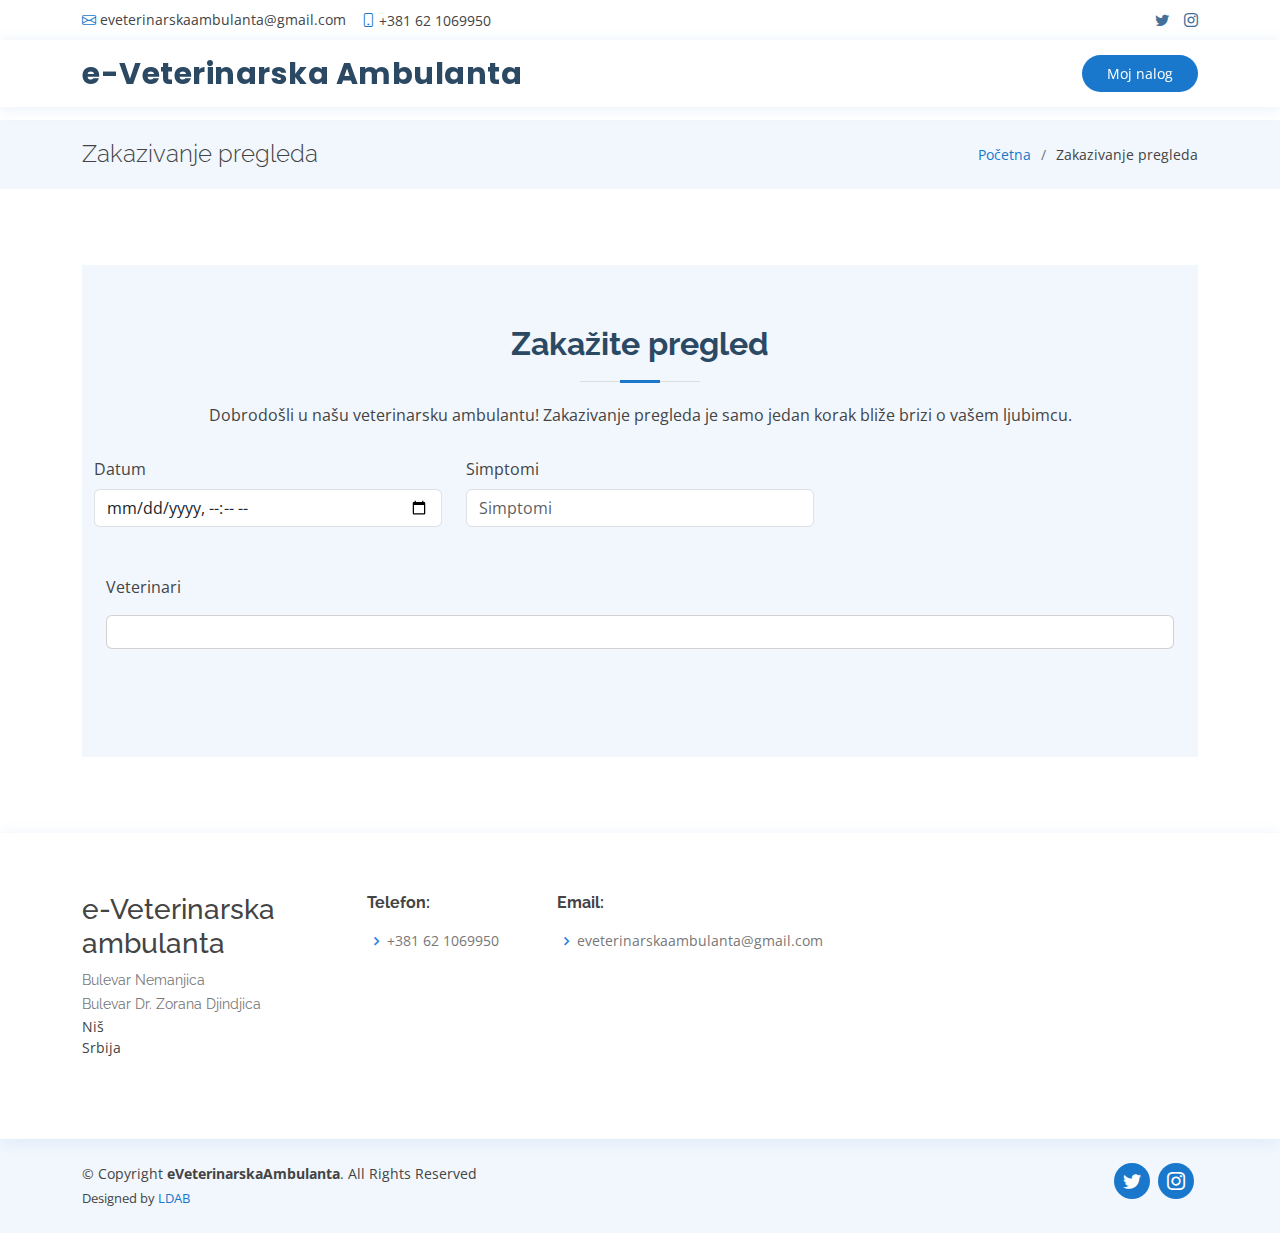
<file: Client/zakazivanjePregledaAdmin.html>
<!DOCTYPE html>
<html lang="en">

<head>
    <meta charset="utf-8">
    <meta content="width=device-width, initial-scale=1.0" name="viewport">

    <title>eVeterinarskaAmbulanta</title>
    <meta content="" name="description">
    <meta content="" name="keywords">

    <!-- Favicons -->
    <link href="assets/img/ikonica.jpg" rel="icon">
    <link href="assets/img/ikonica.jpg" rel="apple-touch-icon">

    <!-- Google Fonts -->
    <link
        href="https://fonts.googleapis.com/css?family=Open+Sans:300,300i,400,400i,600,600i,700,700i|Raleway:300,300i,400,400i,500,500i,600,600i,700,700i|Poppins:300,300i,400,400i,500,500i,600,600i,700,700i"
        rel="stylesheet">

    <!-- Vendor CSS Files -->
    <link href="assets/vendor/fontawesome-free/css/all.min.css" rel="stylesheet">
    <link href="assets/vendor/animate.css/animate.min.css" rel="stylesheet">
    <link href="assets/vendor/bootstrap/css/bootstrap.min.css" rel="stylesheet">
    <link href="assets/vendor/bootstrap-icons/bootstrap-icons.css" rel="stylesheet">
    <link href="assets/vendor/boxicons/css/boxicons.min.css" rel="stylesheet">
    <link href="assets/vendor/glightbox/css/glightbox.min.css" rel="stylesheet">
    <link href="assets/vendor/remixicon/remixicon.css" rel="stylesheet">
    <link href="assets/vendor/swiper/swiper-bundle.min.css" rel="stylesheet">

    <!-- Template Main CSS File -->
    <link href="assets/css/style.css" rel="stylesheet">

    <!-- =======================================================
  * Template Name: Medilab
  * Updated: May 30 2023 with Bootstrap v5.3.0
  * Template URL: https://bootstrapmade.com/medilab-free-medical-bootstrap-theme/
  * Author: BootstrapMade.com
  * License: https://bootstrapmade.com/license/
  ======================================================== -->
</head>

<body>

    <!-- ======= Top Bar ======= -->
    <div id="topbar" class="d-flex align-items-center fixed-top">
        <div class="container d-flex justify-content-between">
            <div class="contact-info d-flex align-items-center">
                <i class="bi bi-envelope"></i> <a href="mailto:contact@example.com">eveterinarskaambulanta@gmail.com</a>
                <i class="bi bi-phone"></i> +381 62 1069950
            </div>
            <div class="d-none d-lg-flex social-links align-items-center">
                <a href="#" class="twitter"><i class="bi bi-twitter"></i></a>
                <a href="#" class="instagram"><i class="bi bi-instagram"></i></a>
            </div>
        </div>
    </div>

    <!-- ======= Header ======= -->
    <header id="header" class="fixed-top">
        <div class="container d-flex align-items-center">

            <h1 class="logo me-auto"><a href="index.html">e-Veterinarska Ambulanta</a></h1>

            <a href="#" id="moj-nalog" class="appointment-btn scrollto"><span class="d-none d-md-inline">Moj</span>
                nalog</a>
            <a href="#" id="logoutButton" class="appointment-btn scrollto" style="display: none;"><span
                    class="d-none d-md-inline">Logout</span></a>

        </div>
    </header>

    <main id="main">
        <section class="breadcrumbs">
            <div class="container">

                <div class="d-flex justify-content-between align-items-center">
                    <h2>Zakazivanje pregleda</h2>
                    <ol>
                        <li><a href="index.html">Početna</a></li>
                        <li>Zakazivanje pregleda</li>
                    </ol>
                </div>

            </div>
        </section><!-- End Breadcrumbs Section -->

        <section class="inner-page">
            <div class="container">
                <p>
                    <!-- ======= Appointment Section ======= -->
                <section id="appointment" class="appointment section-bg">
                    <div class="container">

                        <div class="section-title">
                            <h2>Zakažite pregled</h2>
                            <p>Dobrodošli u našu veterinarsku ambulantu! Zakazivanje pregleda je samo jedan korak bliže
                                brizi o vašem ljubimcu.</p>
                        </div>

                        <form>
                            <div class="row">
                                <div class="col-md-4 form-group">
                                    <label class="form-label" for="veterinar">Datum</label>
                                    <input type="datetime-local" name="date" class="form-control" id="date"
                                        placeholder="datetime-local">
                                    <div class="validate"></div>
                                </div>
                                <div class="col-md-4 form-group mt-3 mt-md-0">
                                    <label class="form-label" for="veterinar">Simptomi</label>
                                    <input type="text" class="form-control" name="symptom" id="symptom"
                                        placeholder="Simptomi">
                                    <div class="validate"></div>
                                </div>
                            </div>
                            <div class="container mt-5 mb-5">
                                <div class="d-flex justify-content-between mb-3">
                                    <span>Veterinari</span>
                                </div>
                                <div class="card mb-4">
                                    <div class="card-body" id="vetsContainer">
                                        <!-- veterinari -->
                                    </div>
                                </div>
                            </div>
                        </form>

                    </div>
                </section><!-- End Appointment Section -->
                </p>
            </div>
        </section>

    </main><!-- End #main -->

    <!-- ======= Footer ======= -->
    <footer id="footer">

        <div class="footer-top">
            <div class="container">
                <div class="row">

                    <div class="col-lg-3 col-md-6 footer-contact">
                        <h3>e-Veterinarska ambulanta</h3>
                        <p>
                        <p>Bulevar Nemanjica</p>
                        <p>Bulevar Dr. Zorana Djindjica</p>
                        Niš<br>
                        Srbija <br><br>
                        </p>
                    </div>

                    <div class="col-lg-2 col-md-6 footer-links">
                        <h4>Telefon:</h4>
                        <ul>
                            <li><i class="bx bx-chevron-right"></i> <a>+381 62 1069950</a></li>
                        </ul>
                    </div>

                    <div class="col-lg-3 col-md-6 footer-links">
                        <h4>Email:</h4>
                        <ul>
                            <li><i class="bx bx-chevron-right"></i> <a>eveterinarskaambulanta@gmail.com</a></li>
                        </ul>
                    </div>

                </div>
            </div>
        </div>

        <div class="container d-md-flex py-4">

            <div class="me-md-auto text-center text-md-start">
                <div class="copyright">
                    &copy; Copyright <strong><span>eVeterinarskaAmbulanta<span></strong>. All Rights Reserved
                </div>
                <div class="credits">
                    <!-- All the links in the footer should remain intact. -->
                    <!-- You can delete the links only if you purchased the pro version. -->
                    <!-- Licensing information: https://bootstrapmade.com/license/ -->
                    <!-- Purchase the pro version with working PHP/AJAX contact form: https://bootstrapmade.com/medilab-free-medical-bootstrap-theme/ -->
                    Designed by <a href="https://bootstrapmade.com/">LDAB</a>
                </div>
            </div>
            <div class="social-links text-center text-md-right pt-3 pt-md-0">
                <a href="https://twitter.com/eVetAmbulanta" class="twitter"><i class="bi bi-twitter"></i></a>
                <a href="https://www.instagram.com/eveterinarskaambulanta/" class="instagram"><i
                        class="bi bi-instagram"></i></a>
            </div>
        </div>
    </footer><!-- End Footer -->

    <div id="preloader"></div>
    <a href="#" class="back-to-top d-flex align-items-center justify-content-center"><i
            class="bi bi-arrow-up-short"></i></a>

    <!-- Vendor JS Files -->
    <script src="assets/vendor/purecounter/purecounter_vanilla.js"></script>
    <script src="assets/vendor/bootstrap/js/bootstrap.bundle.min.js"></script>
    <script src="assets/vendor/glightbox/js/glightbox.min.js"></script>
    <script src="assets/vendor/swiper/swiper-bundle.min.js"></script>
    <script src="assets/vendor/php-email-form/validate.js"></script>

    <!-- Template Main JS File -->
    <script src="assets/js/zakazivanjePregledaAdmin.js"></script>

</body>

</html>
</file>
<file: Client/assets/css/style.css>
/**
* Template Name: Medilab
* Updated: May 30 2023 with Bootstrap v5.3.0
* Template URL: https://bootstrapmade.com/medilab-free-medical-bootstrap-theme/
* Author: BootstrapMade.com
* License: https://bootstrapmade.com/license/
*/

/*--------------------------------------------------------------
# General
--------------------------------------------------------------*/
body {
  font-family: "Open Sans", sans-serif;
  color: #444444;
}

a {
  color: #1977cc;
  text-decoration: none;
}

a:hover {
  color: #3291e6;
  text-decoration: none;
}

h1,
h2,
h3,
h4,
h5,
h6 {
  font-family: "Raleway", sans-serif;
}

/*--------------------------------------------------------------
# Preloader
--------------------------------------------------------------*/
#preloader {
  position: fixed;
  top: 0;
  left: 0;
  right: 0;
  bottom: 0;
  z-index: 9999;
  overflow: hidden;
  background: #fff;
}

#preloader:before {
  content: "";
  position: fixed;
  top: calc(50% - 30px);
  left: calc(50% - 30px);
  border: 6px solid #1977cc;
  border-top-color: #d1e6f9;
  border-radius: 50%;
  width: 60px;
  height: 60px;
  animation: animate-preloader 1s linear infinite;
}

@keyframes animate-preloader {
  0% {
    transform: rotate(0deg);
  }

  100% {
    transform: rotate(360deg);
  }
}

/*--------------------------------------------------------------
# Back to top button
--------------------------------------------------------------*/
.back-to-top {
  position: fixed;
  visibility: hidden;
  opacity: 0;
  right: 15px;
  bottom: 15px;
  z-index: 996;
  background: #1977cc;
  width: 40px;
  height: 40px;
  border-radius: 4px;
  transition: all 0.4s;
}

.back-to-top i {
  font-size: 28px;
  color: #fff;
  line-height: 0;
}

.back-to-top:hover {
  background: #298ce5;
  color: #fff;
}

.back-to-top.active {
  visibility: visible;
  opacity: 1;
}

.datepicker-dropdown {
  padding: 20px !important;
}

/*--------------------------------------------------------------
# Top Bar
--------------------------------------------------------------*/
#topbar {
  background: #fff;
  height: 40px;
  font-size: 14px;
  transition: all 0.5s;
  z-index: 996;
}

#topbar.topbar-scrolled {
  top: -40px;
}

#topbar .contact-info a {
  line-height: 1;
  color: #444444;
  transition: 0.3s;
}

#topbar .contact-info a:hover {
  color: #1977cc;
}

#topbar .contact-info i {
  color: #1977cc;
  padding-right: 4px;
  margin-left: 15px;
  line-height: 0;
}

#topbar .contact-info i:first-child {
  margin-left: 0;
}

#topbar .social-links a {
  color: #437099;
  padding-left: 15px;
  display: inline-block;
  line-height: 1px;
  transition: 0.3s;
}

#topbar .social-links a:hover {
  color: #1977cc;
}

#topbar .social-links a:first-child {
  border-left: 0;
}

/*--------------------------------------------------------------
# Header
--------------------------------------------------------------*/
#header {
  background: #fff;
  transition: all 0.5s;
  z-index: 997;
  padding: 15px 0;
  top: 40px;
  box-shadow: 0px 2px 15px rgba(25, 119, 204, 0.1);
}

#header.header-scrolled {
  top: 0;
}

#header .logo {
  font-size: 30px;
  margin: 0;
  padding: 0;
  line-height: 1;
  font-weight: 700;
  letter-spacing: 0.5px;
  font-family: "Poppins", sans-serif;
}

#header .logo a {
  color: #2c4964;
}

#header .logo img {
  max-height: 40px;
}

/**
* Appointment Button *
*/
.appointment-btn {
  margin-left: 25px;
  background: #1977cc;
  color: #fff;
  border-radius: 50px;
  padding: 8px 25px;
  white-space: nowrap;
  transition: 0.3s;
  font-size: 14px;
  display: inline-block;
}

.choose-vet {
  background-color: transparent;
  border-color: #007bff;
  color: #007bff;
  cursor: pointer;
}

.choose-vet:hover {
  background-color: #cddff3;
  border-color: #007bff;
  color: #007bff;
  cursor: pointer;
}

.comment {
  background-color: transparent;
  border: none;
  color: #007bff;
  cursor: pointer;
}

.submit {
  background-color: transparent;
  border: none;
  color: #007bff;
  cursor: pointer;
  text-decoration: underline;
}

.comment:hover {
  background-color: #cddff3;
  border: none;
  color: #007bff;
  cursor: pointer;
}

.appointment-btn:hover {
  background: #166ab5;
  color: #fff;
}

@media (max-width: 768px) {
  .appointment-btn {
    margin: 0 15px 0 0;
    padding: 6px 18px;
  }
}

/*--------------------------------------------------------------
# Navigation Menu
--------------------------------------------------------------*/
/**
* Desktop Navigation 
*/
.navbar {
  padding: 0;
}

.navbar ul {
  margin: 0;
  padding: 0;
  display: flex;
  list-style: none;
  align-items: center;
}

.navbar li {
  position: relative;
}

.navbar>ul>li {
  position: relative;
  white-space: nowrap;
  padding: 8px 0 8px 20px;
}

.navbar a,
.navbar a:focus {
  display: flex;
  align-items: center;
  justify-content: space-between;
  font-size: 14px;
  color: #2c4964;
  white-space: nowrap;
  transition: 0.3s;
  border-bottom: 2px solid #fff;
  padding: 5px 2px;
}

.navbar a i,
.navbar a:focus i {
  font-size: 12px;
  line-height: 0;
  margin-left: 5px;
}

.navbar a:hover,
.navbar .active,
.navbar .active:focus,
.navbar li:hover>a {
  color: #1977cc;
  border-color: #1977cc;
}

.navbar .dropdown ul {
  display: block;
  position: absolute;
  left: 20px;
  top: calc(100% + 30px);
  margin: 0;
  padding: 10px 0;
  z-index: 99;
  opacity: 0;
  visibility: hidden;
  background: #fff;
  box-shadow: 0px 0px 30px rgba(127, 137, 161, 0.25);
  transition: 0.3s;
}

.navbar .dropdown ul li {
  min-width: 200px;
}

.navbar .dropdown ul a {
  padding: 10px 20px;
  font-size: 14px;
  font-weight: 500;
  text-transform: none;
  color: #082744;
  border: none;
}

.navbar .dropdown ul a i {
  font-size: 12px;
}

.navbar .dropdown ul a:hover,
.navbar .dropdown ul .active:hover,
.navbar .dropdown ul li:hover>a {
  color: #1977cc;
}

.navbar .dropdown:hover>ul {
  opacity: 1;
  top: 100%;
  visibility: visible;
}

.navbar .dropdown .dropdown ul {
  top: 0;
  left: calc(100% - 30px);
  visibility: hidden;
}

.navbar .dropdown .dropdown:hover>ul {
  opacity: 1;
  top: 0;
  left: 100%;
  visibility: visible;
}

@media (max-width: 1366px) {
  .navbar .dropdown .dropdown ul {
    left: -90%;
  }

  .navbar .dropdown .dropdown:hover>ul {
    left: -100%;
  }
}

/**
* Mobile Navigation 
*/
.mobile-nav-toggle {
  color: #2c4964;
  font-size: 28px;
  cursor: pointer;
  display: none;
  line-height: 0;
  transition: 0.5s;
}

.mobile-nav-toggle.bi-x {
  color: #fff;
}

@media (max-width: 991px) {
  .mobile-nav-toggle {
    display: block;
  }

  .navbar ul {
    display: none;
  }
}

.navbar-mobile {
  position: fixed;
  overflow: hidden;
  top: 0;
  right: 0;
  left: 0;
  bottom: 0;
  background: rgba(28, 47, 65, 0.9);
  transition: 0.3s;
  z-index: 999;
}

.navbar-mobile .mobile-nav-toggle {
  position: absolute;
  top: 15px;
  right: 15px;
}

.navbar-mobile ul {
  display: block;
  position: absolute;
  top: 55px;
  right: 15px;
  bottom: 15px;
  left: 15px;
  padding: 10px 0;
  background-color: #fff;
  overflow-y: auto;
  transition: 0.3s;
}

.navbar-mobile>ul>li {
  padding: 0;
}

.navbar-mobile a,
.navbar-mobile a:focus {
  padding: 10px 20px;
  font-size: 15px;
  color: #2c4964;
  border: none;
}

.navbar-mobile a:hover,
.navbar-mobile .active,
.navbar-mobile li:hover>a {
  color: #1977cc;
}

.navbar-mobile .getstarted,
.navbar-mobile .getstarted:focus {
  margin: 15px;
}

.navbar-mobile .dropdown ul {
  position: static;
  display: none;
  margin: 10px 20px;
  padding: 10px 0;
  z-index: 99;
  opacity: 1;
  visibility: visible;
  background: #fff;
  box-shadow: 0px 0px 30px rgba(127, 137, 161, 0.25);
}

.navbar-mobile .dropdown ul li {
  min-width: 200px;
}

.navbar-mobile .dropdown ul a {
  padding: 10px 20px;
}

.navbar-mobile .dropdown ul a i {
  font-size: 12px;
}

.navbar-mobile .dropdown ul a:hover,
.navbar-mobile .dropdown ul .active:hover,
.navbar-mobile .dropdown ul li:hover>a {
  color: #1977cc;
}

.navbar-mobile .dropdown>.dropdown-active {
  display: block;
}

/*--------------------------------------------------------------
# Hero Section
--------------------------------------------------------------*/
#hero {
  width: 100%;
  height: 90vh;
  background: url("../img/pozadina.jpg") top center;
  background-size: cover;
  margin-bottom: -200px;

}

#hero .container {
  position: relative;
}

#hero h1 {
  margin: 0;
  font-size: 48px;
  font-weight: 700;
  line-height: 56px;
  text-transform: uppercase;
  color: #2c4964;
}

#hero h2 {
  color: #2c4964;
  margin: 10px 0 0 0;
  font-size: 24px;
}

#hero .btn-get-started {
  font-family: "Raleway", sans-serif;
  text-transform: uppercase;
  font-weight: 500;
  font-size: 14px;
  letter-spacing: 1px;
  display: inline-block;
  padding: 12px 35px;
  margin-top: 30px;
  border-radius: 50px;
  transition: 0.5s;
  color: #fff;
  background: #1977cc;
}

#hero .btn-get-started:hover {
  background: #3291e6;
}

@media (min-width: 1024px) {
  #hero {
    background-attachment: fixed;
  }
}

@media (max-width: 992px) {
  #hero {
    margin-bottom: 0;
    height: 100vh;
  }

  #hero .container {
    padding-bottom: 63px;
  }

  #hero h1 {
    font-size: 28px;
    line-height: 36px;
  }

  #hero h2 {
    font-size: 18px;
    line-height: 24px;
    margin-bottom: 30px;
  }
}

@media (max-height: 600px) {
  #hero {
    height: 110vh;
  }
}

/*--------------------------------------------------------------
# Sections General
--------------------------------------------------------------*/
section {
  padding: 60px 0;
  overflow: hidden;
}

.section-bg {
  background-color: #f1f7fd;
}

.section-title {
  text-align: center;
  padding-bottom: 30px;
}

.section-title h2 {
  font-size: 32px;
  font-weight: bold;
  margin-bottom: 20px;
  padding-bottom: 20px;
  position: relative;
  color: #2c4964;
}

.section-title h2::before {
  content: "";
  position: absolute;
  display: block;
  width: 120px;
  height: 1px;
  background: #ddd;
  bottom: 1px;
  left: calc(50% - 60px);
}

.section-title h2::after {
  content: "";
  position: absolute;
  display: block;
  width: 40px;
  height: 3px;
  background: #1977cc;
  bottom: 0;
  left: calc(50% - 20px);
}

.section-title p {
  margin-bottom: 0;
}

/*--------------------------------------------------------------
# Breadcrumbs
--------------------------------------------------------------*/
.breadcrumbs {
  padding: 20px 0;
  background-color: #f1f7fd;
  min-height: 40px;
  margin-top: 120px;
}

@media (max-width: 992px) {
  .breadcrumbs {
    margin-top: 100px;
  }
}

.breadcrumbs h2 {
  font-size: 24px;
  font-weight: 300;
  margin: 0;
}

@media (max-width: 992px) {
  .breadcrumbs h2 {
    margin: 0 0 10px 0;
  }
}

.breadcrumbs ol {
  display: flex;
  flex-wrap: wrap;
  list-style: none;
  padding: 0;
  margin: 0;
  font-size: 14px;
}

.breadcrumbs ol li+li {
  padding-left: 10px;
}

.breadcrumbs ol li+li::before {
  display: inline-block;
  padding-right: 10px;
  color: #6c757d;
  content: "/";
}

@media (max-width: 768px) {
  .breadcrumbs .d-flex {
    display: block !important;
  }

  .breadcrumbs ol {
    display: block;
  }

  .breadcrumbs ol li {
    display: inline-block;
  }
}

/*--------------------------------------------------------------
# Why Us
--------------------------------------------------------------*/
.why-us .content {
  padding: 30px;
  background: #1977cc;
  border-radius: 4px;
  color: #fff;
}

.why-us .content h3 {
  font-weight: 700;
  font-size: 34px;
  margin-bottom: 30px;
}

.why-us .content p {
  margin-bottom: 30px;
}

.why-us .content .more-btn {
  display: inline-block;
  background: rgba(255, 255, 255, 0.2);
  padding: 6px 30px 8px 30px;
  color: #fff;
  border-radius: 50px;
  transition: all ease-in-out 0.4s;
}

.why-us .content .more-btn i {
  font-size: 14px;
}

.why-us .content .more-btn:hover {
  color: #1977cc;
  background: #fff;
}

.why-us .icon-boxes .icon-box {
  text-align: center;
  border-radius: 10px;
  background: #fff;
  box-shadow: 0px 2px 15px rgba(0, 0, 0, 0.1);
  padding: 40px 30px;
  width: 100%;
}

.why-us .icon-boxes .icon-box i {
  font-size: 40px;
  color: #1977cc;
  margin-bottom: 30px;
}

.why-us .icon-boxes .icon-box h4 {
  font-size: 20px;
  font-weight: 700;
  margin: 0 0 30px 0;
}

.why-us .icon-boxes .icon-box p {
  font-size: 15px;
  color: #848484;
}

/*--------------------------------------------------------------
# About
--------------------------------------------------------------*/
.about .icon-boxes h4 {
  font-size: 18px;
  color: #4b7dab;
  margin-bottom: 15px;
}

.about .icon-boxes h3 {
  font-size: 28px;
  font-weight: 700;
  color: #2c4964;
  margin-bottom: 15px;
}

.about .icon-box {
  margin-top: 40px;
}

.about .icon-box .icon {
  float: left;
  display: flex;
  align-items: center;
  justify-content: center;
  width: 64px;
  height: 64px;
  border: 2px solid #8dc2f1;
  border-radius: 50px;
  transition: 0.5s;
}

.about .icon-box .icon i {
  color: #1977cc;
  font-size: 32px;
}

.about .icon-box:hover .icon {
  background: #1977cc;
  border-color: #1977cc;
}

.about .icon-box:hover .icon i {
  color: #fff;
}

.about .icon-box .title {
  margin-left: 85px;
  font-weight: 700;
  margin-bottom: 10px;
  font-size: 18px;
}

.about .icon-box .title a {
  color: #343a40;
  transition: 0.3s;
}

.about .icon-box .title a:hover {
  color: #1977cc;
}

.about .icon-box .description {
  margin-left: 85px;
  line-height: 24px;
  font-size: 14px;
}

.about .video-box {
  background: url("../img/about.jpg") center center no-repeat;
  background-size: cover;
  min-height: 500px;
}

.about .play-btn {
  width: 94px;
  height: 94px;
  background: radial-gradient(#1977cc 50%, rgba(25, 119, 204, 0.4) 52%);
  border-radius: 50%;
  display: block;
  position: absolute;
  left: calc(50% - 47px);
  top: calc(50% - 47px);
  overflow: hidden;
}

.about .play-btn::after {
  content: "";
  position: absolute;
  left: 50%;
  top: 50%;
  transform: translateX(-40%) translateY(-50%);
  width: 0;
  height: 0;
  border-top: 10px solid transparent;
  border-bottom: 10px solid transparent;
  border-left: 15px solid #fff;
  z-index: 100;
  transition: all 400ms cubic-bezier(0.55, 0.055, 0.675, 0.19);
}

.about .play-btn::before {
  content: "";
  position: absolute;
  width: 120px;
  height: 120px;
  animation-delay: 0s;
  animation: pulsate-btn 2s;
  animation-direction: forwards;
  animation-iteration-count: infinite;
  animation-timing-function: steps;
  opacity: 1;
  border-radius: 50%;
  border: 5px solid rgba(25, 119, 204, 0.7);
  top: -15%;
  left: -15%;
  background: rgba(198, 16, 0, 0);
}

.about .play-btn:hover::after {
  border-left: 15px solid #1977cc;
  transform: scale(20);
}

.about .play-btn:hover::before {
  content: "";
  position: absolute;
  left: 50%;
  top: 50%;
  transform: translateX(-40%) translateY(-50%);
  width: 0;
  height: 0;
  border: none;
  border-top: 10px solid transparent;
  border-bottom: 10px solid transparent;
  border-left: 15px solid #fff;
  z-index: 200;
  animation: none;
  border-radius: 0;
}

@keyframes pulsate-btn {
  0% {
    transform: scale(0.6, 0.6);
    opacity: 1;
  }

  100% {
    transform: scale(1, 1);
    opacity: 0;
  }
}

/*--------------------------------------------------------------
# Counts
--------------------------------------------------------------*/
.counts {
  background: #f1f7fd;
  padding: 70px 0 60px;
}

.counts .count-box {
  padding: 30px 30px 25px 30px;
  width: 100%;
  position: relative;
  text-align: center;
  background: #fff;
}

.counts .count-box i {
  position: absolute;
  top: -25px;
  left: 50%;
  transform: translateX(-50%);
  font-size: 20px;
  background: #1977cc;
  color: #fff;
  border-radius: 50px;
  display: inline-flex;
  align-items: center;
  justify-content: center;
  width: 48px;
  height: 48px;
}

.counts .count-box span {
  font-size: 36px;
  display: block;
  font-weight: 600;
  color: #082744;
}

.counts .count-box p {
  padding: 0;
  margin: 0;
  font-family: "Raleway", sans-serif;
  font-size: 14px;
}

/*--------------------------------------------------------------
# Services
--------------------------------------------------------------*/
.services .icon-box {
  text-align: center;
  border: 1px solid #d5e1ed;
  padding: 80px 20px;
  transition: all ease-in-out 0.3s;
}

.services .icon-box .icon {
  margin: 0 auto;
  width: 64px;
  height: 64px;
  background: #1977cc;
  border-radius: 5px;
  transition: all 0.3s ease-out 0s;
  display: flex;
  align-items: center;
  justify-content: center;
  margin-bottom: 20px;
  transform-style: preserve-3d;
}

.services .icon-box .icon i {
  color: #fff;
  font-size: 28px;
}

.services .icon-box .icon::before {
  position: absolute;
  content: "";
  left: -8px;
  top: -8px;
  height: 100%;
  width: 100%;
  background: #badaf7;
  border-radius: 5px;
  transition: all 0.3s ease-out 0s;
  transform: translateZ(-1px);
}

.services .icon-box h4 {
  font-weight: 700;
  margin-bottom: 15px;
  font-size: 24px;
}

.services .icon-box h4 a {
  color: #2c4964;
}

.services .icon-box p {
  line-height: 24px;
  font-size: 14px;
  margin-bottom: 0;
}

.services .icon-box:hover {
  background: #1977cc;
  border-color: #1977cc;
}

.services .icon-box:hover .icon {
  background: #fff;
}

.services .icon-box:hover .icon i {
  color: #1977cc;
}

.services .icon-box:hover .icon::before {
  background: #3291e6;
}

.services .icon-box:hover h4 a,
.services .icon-box:hover p {
  color: #fff;
}

/*--------------------------------------------------------------
# Appointments
--------------------------------------------------------------*/
.appointment .php-email-form {
  width: 100%;
}

.appointment .php-email-form .form-group {
  padding-bottom: 8px;
}

.appointment .php-email-form .validate {
  display: none;
  color: red;
  margin: 0 0 15px 0;
  font-weight: 400;
  font-size: 13px;
}

.appointment .php-email-form .error-message {
  display: none;
  color: #fff;
  background: #ed3c0d;
  text-align: left;
  padding: 15px;
  font-weight: 600;
}

.appointment .php-email-form .error-message br+br {
  margin-top: 25px;
}

.appointment .php-email-form .sent-message {
  display: none;
  color: #fff;
  background: #18d26e;
  text-align: center;
  padding: 15px;
  font-weight: 600;
}

.appointment .php-email-form .loading {
  display: none;
  background: #fff;
  text-align: center;
  padding: 15px;
}

.appointment .php-email-form .loading:before {
  content: "";
  display: inline-block;
  border-radius: 50%;
  width: 24px;
  height: 24px;
  margin: 0 10px -6px 0;
  border: 3px solid #18d26e;
  border-top-color: #eee;
  animation: animate-loading 1s linear infinite;
}

.appointment .php-email-form input,
.appointment .php-email-form textarea,
.appointment .php-email-form select {
  border-radius: 0;
  box-shadow: none;
  font-size: 14px;
  padding: 10px !important;
}

.appointment .php-email-form input:focus,
.appointment .php-email-form textarea:focus,
.appointment .php-email-form select:focus {
  border-color: #1977cc;
}

.appointment .php-email-form input,
.appointment .php-email-form select {
  height: 44px;
}

.appointment .php-email-form textarea {
  padding: 10px 12px;
}

.appointment .php-email-form button[type=submit] {
  background: #1977cc;
  border: 0;
  padding: 10px 35px;
  color: #fff;
  transition: 0.4s;
  border-radius: 50px;
}

.appointment .php-email-form button[type=submit]:hover {
  background: #1c84e3;
}

/*--------------------------------------------------------------
# Departments
--------------------------------------------------------------*/
.departments {
  overflow: hidden;
}

.departments .nav-tabs {
  border: 0;
}

.departments .nav-link {
  border: 0;
  padding: 12px 15px 12px 0;
  transition: 0.3s;
  color: #2c4964;
  border-radius: 0;
  border-right: 2px solid #ebf1f6;
  font-weight: 600;
  font-size: 15px;
}

.departments .nav-link:hover {
  color: #1977cc;
}

.departments .nav-link.active {
  color: #1977cc;
  border-color: #1977cc;
}

.departments .tab-pane.active {
  animation: fadeIn 0.5s ease-out;
}

.departments .details h3 {
  font-size: 26px;
  font-weight: 600;
  margin-bottom: 20px;
  color: #2c4964;
}

.departments .details p {
  color: #777777;
}

.departments .details p:last-child {
  margin-bottom: 0;
}

@media (max-width: 992px) {
  .departments .nav-link {
    border: 0;
    padding: 15px;
  }

  .departments .nav-link.active {
    color: #fff;
    background: #1977cc;
  }
}

/*--------------------------------------------------------------
# Doctors
--------------------------------------------------------------*/
.doctors {
  background: #fff;
}

.doctors .member {
  position: relative;
  box-shadow: 0px 2px 15px rgba(44, 73, 100, 0.08);
  padding: 30px;
  border-radius: 10px;
}

.doctors .member .pic {
  overflow: hidden;
  width: 180px;
  border-radius: 50%;
}

.doctors .member .pic img {
  transition: ease-in-out 0.3s;
}

.doctors .member:hover img {
  transform: scale(1.1);
}

.doctors .member .member-info {
  padding-left: 30px;
}

.doctors .member h4 {
  font-weight: 700;
  margin-bottom: 5px;
  font-size: 20px;
  color: #2c4964;
}

.doctors .member span {
  display: block;
  font-size: 15px;
  padding-bottom: 10px;
  position: relative;
  font-weight: 500;
}

.doctors .member span::after {
  content: "";
  position: absolute;
  display: block;
  width: 50px;
  height: 1px;
  background: #b2c8dd;
  bottom: 0;
  left: 0;
}

.doctors .member p {
  margin: 10px 0 0 0;
  font-size: 14px;
}

.doctors .member .social {
  margin-top: 12px;
  display: flex;
  align-items: center;
  justify-content: flex-start;
}

.doctors .member .social a {
  transition: ease-in-out 0.3s;
  display: flex;
  align-items: center;
  justify-content: center;
  border-radius: 50px;
  width: 32px;
  height: 32px;
  background: #a0bcd5;
}

.doctors .member .social a i {
  color: #fff;
  font-size: 16px;
  margin: 0 2px;
}

.doctors .member .social a:hover {
  background: #1977cc;
}

.doctors .member .social a+a {
  margin-left: 8px;
}

/*--------------------------------------------------------------
# Frequently Asked Questions
--------------------------------------------------------------*/
.faq .faq-list {
  padding: 0 100px;
}

.faq .faq-list ul {
  padding: 0;
  list-style: none;
}

.faq .faq-list li+li {
  margin-top: 15px;
}

.faq .faq-list li {
  padding: 20px;
  background: #fff;
  border-radius: 4px;
  position: relative;
}

.faq .faq-list a {
  display: block;
  position: relative;
  font-family: "Poppins", sans-serif;
  font-size: 16px;
  line-height: 24px;
  font-weight: 500;
  padding: 0 30px;
  outline: none;
  cursor: pointer;
}

.faq .faq-list .icon-help {
  font-size: 24px;
  position: absolute;
  right: 0;
  left: 20px;
  color: #76b5ee;
}

.faq .faq-list .icon-show,
.faq .faq-list .icon-close {
  font-size: 24px;
  position: absolute;
  right: 0;
  top: 0;
}

.faq .faq-list p {
  margin-bottom: 0;
  padding: 10px 0 0 0;
}

.faq .faq-list .icon-show {
  display: none;
}

.faq .faq-list a.collapsed {
  color: #343a40;
}

.faq .faq-list a.collapsed:hover {
  color: #1977cc;
}

.faq .faq-list a.collapsed .icon-show {
  display: inline-block;
}

.faq .faq-list a.collapsed .icon-close {
  display: none;
}

@media (max-width: 1200px) {
  .faq .faq-list {
    padding: 0;
  }
}

/*--------------------------------------------------------------
# Testimonials
--------------------------------------------------------------*/
.testimonials .testimonial-wrap {
  padding-left: 50px;
}

.testimonials .testimonials-carousel,
.testimonials .testimonials-slider {
  overflow: hidden;
}

.testimonials .testimonial-item {
  box-sizing: content-box;
  padding: 30px 30px 30px 60px;
  margin: 30px 15px;
  min-height: 200px;
  box-shadow: 0px 2px 12px rgba(44, 73, 100, 0.08);
  position: relative;
  background: #fff;
}

.testimonials .testimonial-item .testimonial-img {
  width: 90px;
  border-radius: 10px;
  border: 6px solid #fff;
  position: absolute;
  left: -45px;
}

.testimonials .testimonial-item h3 {
  font-size: 18px;
  font-weight: bold;
  margin: 10px 0 5px 0;
  color: #111;
}

.testimonials .testimonial-item h4 {
  font-size: 14px;
  color: #999;
  margin: 0;
}

.testimonials .testimonial-item .quote-icon-left,
.testimonials .testimonial-item .quote-icon-right {
  color: #badaf7;
  font-size: 26px;
}

.testimonials .testimonial-item .quote-icon-left {
  display: inline-block;
  left: -5px;
  position: relative;
}

.testimonials .testimonial-item .quote-icon-right {
  display: inline-block;
  right: -5px;
  position: relative;
  top: 10px;
}

.testimonials .testimonial-item p {
  font-style: italic;
  margin: 15px auto 15px auto;
}

.testimonials .swiper-pagination {
  margin-top: 20px;
  position: relative;
}

.testimonials .swiper-pagination .swiper-pagination-bullet {
  width: 12px;
  height: 12px;
  background-color: #fff;
  opacity: 1;
  border: 1px solid #1977cc;
}

.testimonials .swiper-pagination .swiper-pagination-bullet-active {
  background-color: #1977cc;
}

@media (max-width: 767px) {
  .testimonials .testimonial-wrap {
    padding-left: 0;
  }

  .testimonials .testimonials-carousel,
  .testimonials .testimonials-slider {
    overflow: hidden;
  }

  .testimonials .testimonial-item {
    padding: 30px;
    margin: 15px;
  }

  .testimonials .testimonial-item .testimonial-img {
    position: static;
    left: auto;
  }
}

/*--------------------------------------------------------------
# Gallery
--------------------------------------------------------------*/
.gallery .gallery-item {
  overflow: hidden;
  border-right: 3px solid #fff;
  border-bottom: 3px solid #fff;
}

.gallery .gallery-item img {
  transition: all ease-in-out 0.4s;
}

.gallery .gallery-item:hover img {
  transform: scale(1.1);
}

/*--------------------------------------------------------------
# Contact
--------------------------------------------------------------*/
.contact .info {
  width: 100%;
  background: #fff;
}

.contact .info i {
  font-size: 20px;
  color: #1977cc;
  float: left;
  width: 44px;
  height: 44px;
  background: #d6e9fa;
  display: flex;
  justify-content: center;
  align-items: center;
  border-radius: 50px;
  transition: all 0.3s ease-in-out;
}

.contact .info h4 {
  padding: 0 0 0 60px;
  font-size: 22px;
  font-weight: 600;
  margin-bottom: 5px;
  color: #2c4964;
}

.contact .info p {
  padding: 0 0 0 60px;
  margin-bottom: 0;
  font-size: 14px;
  color: #4b7dab;
}

.contact .info .email,
.contact .info .phone {
  margin-top: 40px;
}

.contact .info .email:hover i,
.contact .info .address:hover i,
.contact .info .phone:hover i {
  background: #1977cc;
  color: #fff;
}

.contact .php-email-form {
  width: 100%;
  background: #fff;
}

.contact .php-email-form .form-group {
  padding-bottom: 8px;
}

.contact .php-email-form .error-message {
  display: none;
  color: #fff;
  background: #ed3c0d;
  text-align: left;
  padding: 15px;
  font-weight: 600;
}

.contact .php-email-form .error-message br+br {
  margin-top: 25px;
}

.contact .php-email-form .sent-message {
  display: none;
  color: #fff;
  background: #18d26e;
  text-align: center;
  padding: 15px;
  font-weight: 600;
}

.contact .php-email-form .loading {
  display: none;
  background: #fff;
  text-align: center;
  padding: 15px;
}

.contact .php-email-form .loading:before {
  content: "";
  display: inline-block;
  border-radius: 50%;
  width: 24px;
  height: 24px;
  margin: 0 10px -6px 0;
  border: 3px solid #18d26e;
  border-top-color: #eee;
  animation: animate-loading 1s linear infinite;
}

.contact .php-email-form input,
.contact .php-email-form textarea {
  border-radius: 0;
  box-shadow: none;
  font-size: 14px;
}

.contact .php-email-form input {
  height: 44px;
}

.contact .php-email-form textarea {
  padding: 10px 12px;
}

.contact .php-email-form button[type=submit] {
  background: #1977cc;
  border: 0;
  padding: 10px 35px;
  color: #fff;
  transition: 0.4s;
  border-radius: 50px;
}

.contact .php-email-form button[type=submit]:hover {
  background: #1c84e3;
}

@keyframes animate-loading {
  0% {
    transform: rotate(0deg);
  }

  100% {
    transform: rotate(360deg);
  }
}

/*--------------------------------------------------------------
# Footer
--------------------------------------------------------------*/
#footer {
  color: #444444;
  font-size: 14px;
  background: #f1f7fd;
}

#footer .footer-top {
  padding: 60px 0 30px 0;
  background: #fff;
  box-shadow: 0px 2px 15px rgba(25, 119, 204, 0.1);
}

#footer .footer-top .footer-contact {
  margin-bottom: 30px;
}

#footer .footer-top .footer-contact h4 {
  font-size: 22px;
  margin: 0 0 30px 0;
  padding: 2px 0 2px 0;
  line-height: 1;
  font-weight: 700;
}

#footer .footer-top .footer-contact p {
  font-size: 14px;
  line-height: 24px;
  margin-bottom: 0;
  font-family: "Raleway", sans-serif;
  color: #777777;
}

#footer .footer-top h4 {
  font-size: 16px;
  font-weight: bold;
  color: #444444;
  position: relative;
  padding-bottom: 12px;
}

#footer .footer-top .footer-links {
  margin-bottom: 30px;
}

#footer .footer-top .footer-links ul {
  list-style: none;
  padding: 0;
  margin: 0;
}

#footer .footer-top .footer-links ul i {
  padding-right: 2px;
  color: #1c84e3;
  font-size: 18px;
  line-height: 1;
}

#footer .footer-top .footer-links ul li {
  padding: 10px 0;
  display: flex;
  align-items: center;
}

#footer .footer-top .footer-links ul li:first-child {
  padding-top: 0;
}

#footer .footer-top .footer-links ul a {
  color: #777777;
  transition: 0.3s;
  display: inline-block;
  line-height: 1;
}

#footer .footer-top .footer-links ul a:hover {
  text-decoration: none;
  color: #1977cc;
}

#footer .footer-newsletter {
  font-size: 15px;
}

#footer .footer-newsletter h4 {
  font-size: 16px;
  font-weight: bold;
  color: #444444;
  position: relative;
  padding-bottom: 12px;
}

#footer .footer-newsletter form {
  margin-top: 30px;
  background: #fff;
  padding: 6px 10px;
  position: relative;
  border-radius: 50px;
  text-align: left;
  border: 1px solid #bfdcf7;
}

#footer .footer-newsletter form input[type=email] {
  border: 0;
  padding: 4px 8px;
  width: calc(100% - 100px);
}

#footer .footer-newsletter form input[type=submit] {
  position: absolute;
  top: 0;
  right: 0;
  bottom: 0;
  border: 0;
  background: none;
  font-size: 16px;
  padding: 0 20px;
  background: #1977cc;
  color: #fff;
  transition: 0.3s;
  border-radius: 50px;
}

#footer .footer-newsletter form input[type=submit]:hover {
  background: #1c84e3;
}

#footer .credits {
  padding-top: 5px;
  font-size: 13px;
  color: #444444;
}

#footer .social-links a {
  font-size: 18px;
  display: inline-block;
  background: #1977cc;
  color: #fff;
  line-height: 1;
  padding: 8px 0;
  margin-right: 4px;
  border-radius: 50%;
  text-align: center;
  width: 36px;
  height: 36px;
  transition: 0.3s;
}

#footer .social-links a:hover {
  background: #1c84e3;
  color: #fff;
  text-decoration: none;
}

.form-center {
  display: flex;
  flex-direction: column;
  align-items: center;
  justify-content: center;
  text-align: center;
  max-width: 500px;
  margin: 0 auto;
}
</file>
